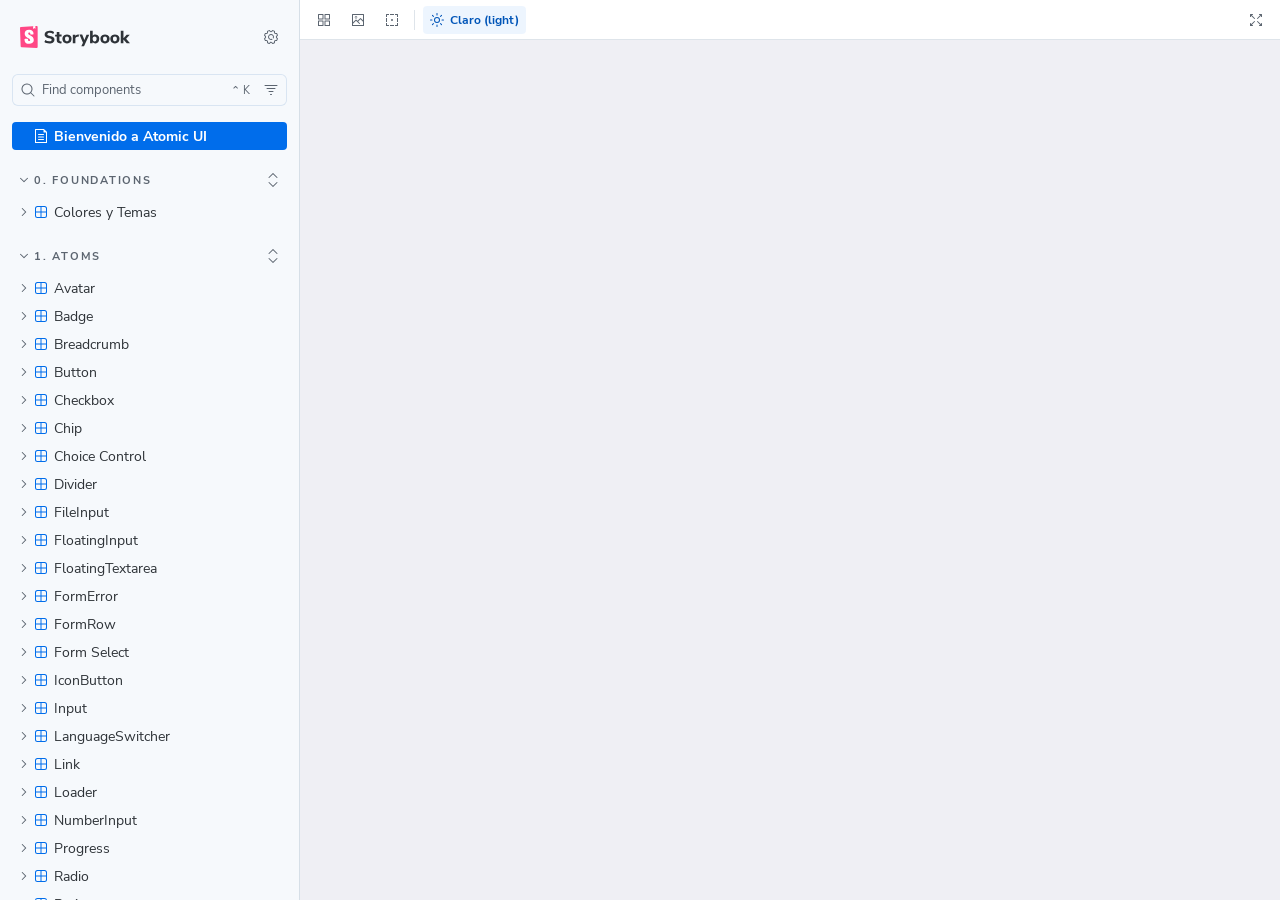
<file: storybook/index.html>
<!DOCTYPE html>
<html lang="en">
  <head>
    <meta charset="utf-8" />

    <title>@storybook/angular - Storybook</title>
    <meta name="viewport" content="width=device-width, initial-scale=1" />

    
    <link rel="icon" type="image/svg+xml" href="./favicon.svg" />
    
    <style>
      @font-face {
        font-family: 'Nunito Sans';
        font-style: normal;
        font-weight: 400;
        font-display: swap;
        src: url('./sb-common-assets/nunito-sans-regular.woff2') format('woff2');
      }

      @font-face {
        font-family: 'Nunito Sans';
        font-style: italic;
        font-weight: 400;
        font-display: swap;
        src: url('./sb-common-assets/nunito-sans-italic.woff2') format('woff2');
      }

      @font-face {
        font-family: 'Nunito Sans';
        font-style: normal;
        font-weight: 700;
        font-display: swap;
        src: url('./sb-common-assets/nunito-sans-bold.woff2') format('woff2');
      }

      @font-face {
        font-family: 'Nunito Sans';
        font-style: italic;
        font-weight: 700;
        font-display: swap;
        src: url('./sb-common-assets/nunito-sans-bold-italic.woff2') format('woff2');
      }
    </style>

    <link href="./sb-manager/runtime.js" rel="modulepreload" />

    
    <link href="./sb-addons/storybook-core-server-presets-0/common-manager-bundle.js" rel="modulepreload" />
    
    <link href="./sb-addons/a11y-1/manager-bundle.js" rel="modulepreload" />
    
    <link href="./sb-addons/docs-2/manager-bundle.js" rel="modulepreload" />
    
    <link href="./sb-addons/onboarding-3/manager-bundle.js" rel="modulepreload" />
       

    <style>
      #storybook-root[hidden] {
        display: none !important;
      }
    </style>

    
  </head>
  <body>
    <div id="root"></div>

    
    <script>
      
        
          window['FEATURES'] = {
  "actions": true,
  "argTypeTargetsV7": true,
  "babelRemoveBugfixes": true,
  "backgrounds": true,
  "changeDetection": true,
  "componentsManifest": false,
  "controls": true,
  "disallowImplicitActionsInRenderV8": true,
  "highlight": true,
  "interactions": true,
  "legacyDecoratorFileOrder": false,
  "measure": true,
  "outline": true,
  "menuOnboardingChecklist": true,
  "sidebarOnboardingChecklist": true,
  "viewport": true
};
        
      
        
          window['REFS'] = {};
        
      
        
          window['LOGLEVEL'] = "info";
        
      
        
          window['DOCS_OPTIONS'] = {
  "defaultName": "Docs"
};
        
      
        
          window['CONFIG_TYPE'] = "PRODUCTION";
        
      
        
          window['DOCGEN_STORY_PREPARED'] = false;
        
      
        
      
        
      
        
          window['TAGS_OPTIONS'] = {};
        
      
        
          window['STORYBOOK_BUILDER'] = "webpack5";
        
      
        
          window['STORYBOOK_FRAMEWORK'] = "angular";
        
      
        
          window['STORYBOOK_RENDERER'] = "angular";
        
      
        
      
    </script>
    

    <script type="module">
      import './sb-manager/globals-runtime.js';

      
        import './sb-addons/storybook-core-server-presets-0/common-manager-bundle.js';
      
        import './sb-addons/a11y-1/manager-bundle.js';
      
        import './sb-addons/docs-2/manager-bundle.js';
      
        import './sb-addons/onboarding-3/manager-bundle.js';
      

      import './sb-manager/runtime.js';
    </script>
  </body>
</html>
</file>
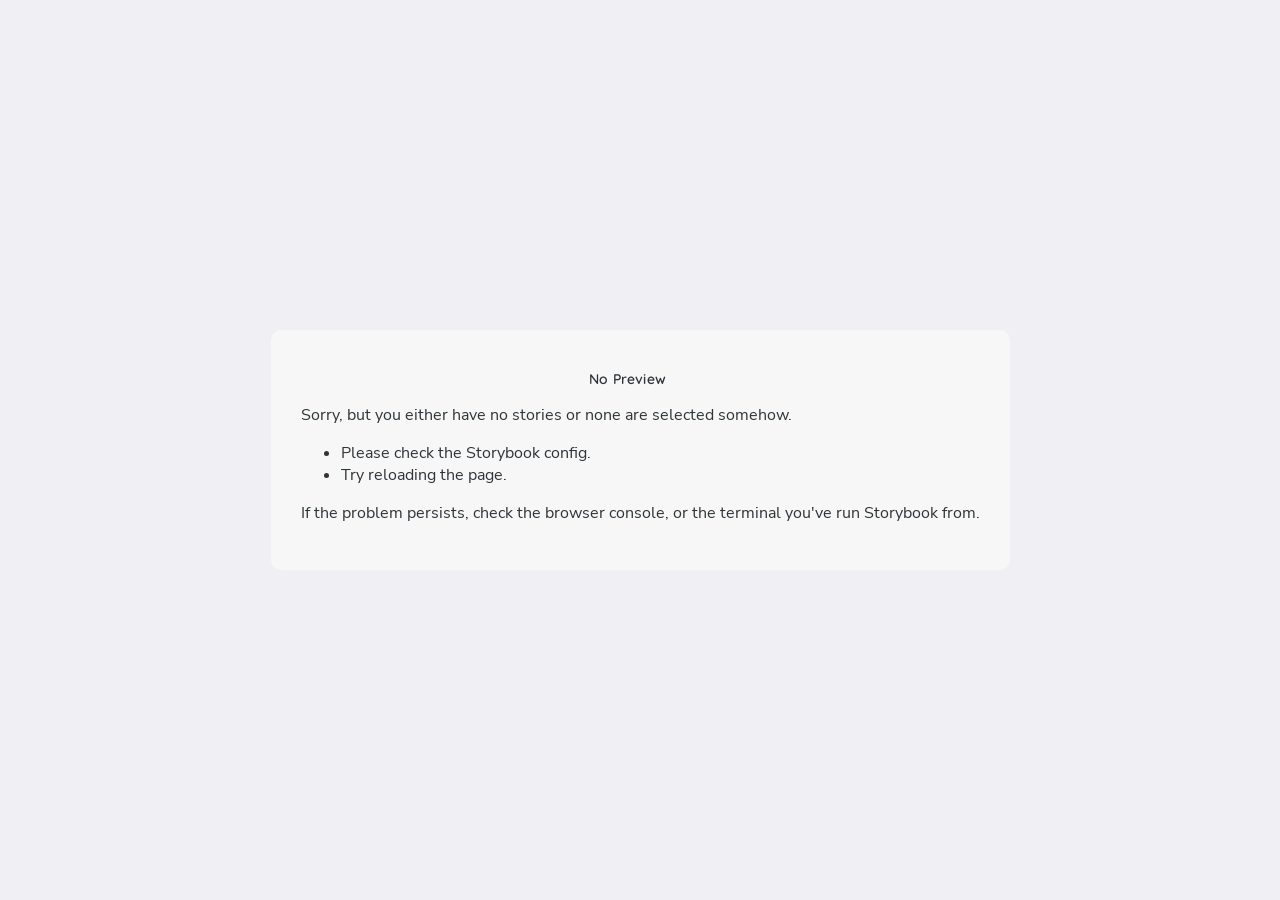
<file: storybook/iframe.html>
<!doctype html><html lang="en"><head><meta charset="utf-8"><title>Webpack App</title><meta name="viewport" content="width=device-width,initial-scale=1"><style>@font-face {
        font-family: 'Nunito Sans';
        font-style: normal;
        font-weight: 400;
        font-display: swap;
        src: url('./sb-common-assets/nunito-sans-regular.woff2') format('woff2');
      }

      @font-face {
        font-family: 'Nunito Sans';
        font-style: italic;
        font-weight: 400;
        font-display: swap;
        src: url('./sb-common-assets/nunito-sans-italic.woff2') format('woff2');
      }

      @font-face {
        font-family: 'Nunito Sans';
        font-style: normal;
        font-weight: 700;
        font-display: swap;
        src: url('./sb-common-assets/nunito-sans-bold.woff2') format('woff2');
      }

      @font-face {
        font-family: 'Nunito Sans';
        font-style: italic;
        font-weight: 700;
        font-display: swap;
        src: url('./sb-common-assets/nunito-sans-bold-italic.woff2') format('woff2');
      }</style><base target="_parent"><style>/* While we aren't showing the main block yet, but still preparing, we want everything the user has rendered, which may or may not be in #storybook-root, to be display none */
  .sb-show-preparing-story:not(.sb-show-main) > :not(.sb-preparing-story) {
    display: none;
  }

  .sb-show-preparing-docs:not(.sb-show-main) > :not(.sb-preparing-docs) {
    display: none;
  }

  /* Hide our own blocks when we aren't supposed to be showing them */
  :not(.sb-show-preparing-story) > .sb-preparing-story,
  :not(.sb-show-preparing-docs) > .sb-preparing-docs,
  :not(.sb-show-nopreview) > .sb-nopreview,
  :not(.sb-show-errordisplay) > .sb-errordisplay {
    display: none;
  }

  .sb-show-main.sb-main-centered {
    margin: 0;
    display: flex;
    align-items: center;
    min-height: 100vh;
  }

  .sb-show-main.sb-main-centered #storybook-root {
    box-sizing: border-box;
    margin: auto;
    padding: 1rem;
    max-height: 100%;
    /* Hack for centering correctly in IE11 */
  }

  /* Vertical centering fix for IE11 */
  @media screen and (-ms-high-contrast: none), (-ms-high-contrast: active) {
    .sb-show-main.sb-main-centered:after {
      content: '';
      min-height: inherit;
      font-size: 0;
    }
  }

  .sb-show-main.sb-main-fullscreen {
    margin: 0;
    padding: 0;
    display: block;
  }

  .sb-show-main.sb-main-padded {
    margin: 0;
    padding: 1rem;
    display: block;
    box-sizing: border-box;
  }

  .sb-wrapper {
    position: fixed;
    top: 0;
    bottom: 0;
    left: 0;
    right: 0;
    box-sizing: border-box;

    padding: 40px;
    font-family:
      'Nunito Sans',
      -apple-system,
      '.SFNSText-Regular',
      'San Francisco',
      BlinkMacSystemFont,
      'Segoe UI',
      'Helvetica Neue',
      Helvetica,
      Arial,
      sans-serif;
    -webkit-font-smoothing: antialiased;
    overflow: auto;
  }

  @media (max-width: 700px) {
    .sb-wrapper {
      padding: 20px;
    }
  }

  @media (max-width: 500px) {
    .sb-wrapper {
      padding: 10px;
    }
  }

  .sb-heading {
    font-size: 14px;
    font-weight: 600;
    letter-spacing: 0.2px;
    margin: 10px 0;
    padding-right: 25px;
  }

  .sb-nopreview {
    display: flex;
    align-content: center;
    justify-content: center;
    box-sizing: border-box;
  }

  .sb-nopreview_main {
    margin: auto;
    padding: 30px;
    border-radius: 10px;
    background: rgb(247, 247, 247);
    color: rgb(46, 52, 56);
  }

  .sb-nopreview_main * {
    background: rgb(247, 247, 247);
    color: rgb(46, 52, 56);
  }

  .sb-nopreview_heading {
    text-align: center;
  }

  .sb-errordisplay {
    background: #f6f9fc;
    color: black;
    z-index: 999999;
    width: 100vw;
    min-height: 100vh;
    box-sizing: border-box;
  }

  .sb-errordisplay_main {
    margin: auto;
    padding: 24px;
    display: flex;
    box-sizing: border-box;

    flex-direction: column;
    min-height: 100%;
    width: 100%;
    border-radius: 6px;
    background: white;
    color: black;
    border: 1px solid #ff0000;
    box-shadow: 0 0 64px rgba(0, 0, 0, 0.1);
    gap: 24px;
  }

  .sb-errordisplay_main ol {
    padding-left: 18px;
    margin: 0;
  }

  /* Redefine colors to ensure readability regardless of user-provided * selectors. */
  .sb-errordisplay_main * {
    background: white;
    color: black;
  }

  /* Exclude error code block from the universal reset to preserve ANSI colors and dark theme */
  .sb-errordisplay_main .sb-errordisplay_code,
  .sb-errordisplay_main .sb-errordisplay_code * {
    background: #242424;
    color: #c6c6c6;
  }

  .sb-errordisplay_main h1 {
    font-family: inherit;
    font-size: 22px;
    font-weight: 400;
    line-height: 30px;
    margin: 0;
  }

  .sb-errordisplay_main h1::before {
    content: '';
    display: inline-block;
    width: 12px;
    height: 12px;
    background: #ff4400;
    border-radius: 50%;
    margin-right: 8px;
  }

  .sb-errordisplay_main p,
  .sb-errordisplay_main ol {
    font-family: inherit;
    font-size: 14px;
    font-weight: 400;
    line-height: 19px;
    margin: 0;
  }

  .sb-errordisplay_main li + li {
    margin: 0;
    padding: 0;
    padding-top: 12px;
  }

  .sb-errordisplay_main a {
    color: currentColor;
  }

  .sb-errordisplay_main .sb-errordisplay_code {
    padding: 10px;
    flex: 1;
    background: #242424;
    color: #c6c6c6;
    box-sizing: border-box;

    font-size: 14px;
    font-weight: 400;
    line-height: 19px;
    border-radius: 4px;

    font-family:
      'Operator Mono', 'Fira Code Retina', 'Fira Code', 'FiraCode-Retina', 'Andale Mono',
      'Lucida Console', Consolas, Monaco, monospace;
    margin: 0;
    overflow: auto;
  }

  .sb-errordisplay_main .sb-errordisplay_code code {
    background-color: inherit;
    color: inherit;
  }

  .sb-errordisplay_main .sb-errordisplay_code {
    white-space: pre-wrap;
  }

  @-webkit-keyframes sb-rotate360 {
    from {
      transform: rotate(0deg);
    }

    to {
      transform: rotate(360deg);
    }
  }

  @keyframes sb-rotate360 {
    from {
      transform: rotate(0deg);
    }

    to {
      transform: rotate(360deg);
    }
  }

  @-webkit-keyframes sb-glow {
    0%,
    100% {
      opacity: 1;
    }

    50% {
      opacity: 0.4;
    }
  }

  @keyframes sb-glow {
    0%,
    100% {
      opacity: 1;
    }

    50% {
      opacity: 0.4;
    }
  }

  /* We display the preparing loaders *over* the rendering story */
  .sb-preparing-story,
  .sb-preparing-docs {
    background-color: white;
    /* Maximum possible z-index. It would be better to use stacking contexts to ensure it's always
    on top, but this isn't possible as it would require making CSS changes that could affect user code */
    z-index: 2147483647;
  }

  .sb-loader {
    -webkit-animation: sb-rotate360 0.7s linear infinite;
    animation: sb-rotate360 0.7s linear infinite;
    border-color: rgba(97, 97, 97, 0.29);
    border-radius: 50%;
    border-style: solid;
    border-top-color: #646464;
    border-width: 2px;
    display: inline-block;
    height: 32px;
    left: 50%;
    margin-left: -16px;
    margin-top: -16px;
    mix-blend-mode: difference;
    overflow: hidden;
    position: absolute;
    top: 50%;
    transition: all 200ms ease-out;
    vertical-align: top;
    width: 32px;
    z-index: 4;
  }

  .sb-previewBlock {
    background: #fff;
    border: 1px solid rgba(0, 0, 0, 0.1);
    border-radius: 4px;
    box-shadow: rgba(0, 0, 0, 0.1) 0 1px 3px 0;
    margin: 25px auto 40px;
    max-width: 600px;
  }

  .sb-previewBlock_header {
    align-items: center;
    box-shadow: rgba(0, 0, 0, 0.1) 0 -1px 0 0 inset;
    display: flex;
    gap: 14px;
    height: 40px;
    padding: 0 12px;
  }

  .sb-previewBlock_icon {
    -webkit-animation: sb-glow 1.5s ease-in-out infinite;
    animation: sb-glow 1.5s ease-in-out infinite;
    background: #e6e6e6;
    height: 14px;
    width: 14px;
  }

  .sb-previewBlock_icon:last-child {
    margin-left: auto;
  }

  .sb-previewBlock_body {
    -webkit-animation: sb-glow 1.5s ease-in-out infinite;
    animation: sb-glow 1.5s ease-in-out infinite;
    height: 182px;
    position: relative;
  }

  .sb-argstableBlock {
    border-collapse: collapse;
    border-spacing: 0;
    font-size: 13px;
    line-height: 20px;
    margin: 25px auto 40px;
    max-width: 600px;
    text-align: left;
    width: 100%;
  }

  .sb-argstableBlock th:first-of-type,
  .sb-argstableBlock td:first-of-type {
    padding-left: 20px;
  }

  .sb-argstableBlock th:nth-of-type(2),
  .sb-argstableBlock td:nth-of-type(2) {
    width: 35%;
  }

  .sb-argstableBlock th:nth-of-type(3),
  .sb-argstableBlock td:nth-of-type(3) {
    width: 15%;
  }

  .sb-argstableBlock th:last-of-type,
  .sb-argstableBlock td:last-of-type {
    width: 25%;
    padding-right: 20px;
  }

  .sb-argstableBlock th span,
  .sb-argstableBlock td span {
    -webkit-animation: sb-glow 1.5s ease-in-out infinite;
    animation: sb-glow 1.5s ease-in-out infinite;
    background-color: rgba(0, 0, 0, 0.1);
    border-radius: 0;
    box-shadow: none;
    color: transparent;
  }

  .sb-argstableBlock th {
    padding: 10px 15px;
  }

  .sb-argstableBlock-body {
    border-radius: 4px;
    box-shadow:
      rgba(0, 0, 0, 0.1) 0 1px 3px 1px,
      rgba(0, 0, 0, 0.065) 0 0 0 1px;
  }

  .sb-argstableBlock-body tr {
    background: transparent;
    overflow: hidden;
  }

  .sb-argstableBlock-body tr:not(:first-child) {
    border-top: 1px solid #e6e6e6;
  }

  .sb-argstableBlock-body tr:first-child td:first-child {
    border-top-left-radius: 4px;
  }

  .sb-argstableBlock-body tr:first-child td:last-child {
    border-top-right-radius: 4px;
  }

  .sb-argstableBlock-body tr:last-child td:first-child {
    border-bottom-left-radius: 4px;
  }

  .sb-argstableBlock-body tr:last-child td:last-child {
    border-bottom-right-radius: 4px;
  }

  .sb-argstableBlock-body td {
    background: #fff;
    padding-bottom: 10px;
    padding-top: 10px;
    vertical-align: top;
  }

  .sb-argstableBlock-body td:not(:first-of-type) {
    padding-left: 15px;
    padding-right: 15px;
  }

  .sb-argstableBlock-body button {
    -webkit-animation: sb-glow 1.5s ease-in-out infinite;
    animation: sb-glow 1.5s ease-in-out infinite;
    background-color: rgba(0, 0, 0, 0.1);
    border: 0;
    border-radius: 0;
    box-shadow: none;
    color: transparent;
    display: inline;
    font-size: 12px;
    line-height: 1;
    padding: 10px 16px;
  }

  .sb-argstableBlock-summary {
    margin-top: 4px;
  }

  .sb-argstableBlock-code {
    margin-right: 4px;
    margin-bottom: 4px;
    padding: 2px 5px;
  }

  .sb-sr-only,
  .sb-hidden-until-focus:not(:focus) {
    position: absolute;
    width: 1px;
    height: 1px;
    padding: 0px;
    margin: -1px;
    overflow: hidden;
    clip: rect(0, 0, 0, 0);
    border: none;
  }

  .sb-hidden-until-focus {
    opacity: 0;
    transition: opacity 150ms ease-out;
  }

  .sb-hidden-until-focus:focus {
    opacity: 1;
  }</style><script>/* globals window */
  try {
    if (window.top !== window) {
      window.__REACT_DEVTOOLS_GLOBAL_HOOK__ = window.top.__REACT_DEVTOOLS_GLOBAL_HOOK__;
      window.__VUE_DEVTOOLS_GLOBAL_HOOK__ = window.top.__VUE_DEVTOOLS_GLOBAL_HOOK__;
      window.top.__VUE_DEVTOOLS_CONTEXT__ = window.document;
    }
  } catch (e) {
    // eslint-disable-next-line no-console
    console.warn('unable to connect to top frame for connecting dev tools');
  }</script><link href="1439.cc5ba6cf738c3eac6673.css" rel="stylesheet"><link href="main.49c41a0a86ce3281af6e.css" rel="stylesheet"><style>#storybook-root[hidden],
      #storybook-docs[hidden] {
        display: none !important;
      }</style></head><body><div class="sb-preparing-story sb-wrapper"><div class="sb-loader"></div></div><div class="sb-preparing-docs sb-wrapper"><div class="sb-previewBlock"><div class="sb-previewBlock_header"><div class="sb-previewBlock_icon"></div><div class="sb-previewBlock_icon"></div><div class="sb-previewBlock_icon"></div><div class="sb-previewBlock_icon"></div></div><div class="sb-previewBlock_body"><div class="sb-loader"></div></div></div><table aria-hidden="true" class="sb-argstableBlock"><thead class="sb-argstableBlock-head"><tr><th><span>Name</span></th><th><span>Description</span></th><th><span>Default</span></th><th><span>Control</span></th></tr></thead><tbody class="sb-argstableBlock-body"><tr><td><span>propertyName</span><span title="Required">*</span></td><td><div><span>This is a short description</span></div><div class="sb-argstableBlock-summary"><div><span class="sb-argstableBlock-code">summary</span></div></div></td><td><div><span class="sb-argstableBlock-code">defaultValue</span></div></td><td><button>Set string</button></td></tr><tr><td><span>propertyName</span><span>*</span></td><td><div><span>This is a short description</span></div><div class="sb-argstableBlock-summary"><div><span class="sb-argstableBlock-code">summary</span></div></div></td><td><div><span class="sb-argstableBlock-code">defaultValue</span></div></td><td><button>Set string</button></td></tr><tr><td><span>propertyName</span><span>*</span></td><td><div><span>This is a short description</span></div><div class="sb-argstableBlock-summary"><div><span class="sb-argstableBlock-code">summary</span></div></div></td><td><div><span class="sb-argstableBlock-code">defaultValue</span></div></td><td><button>Set string</button></td></tr></tbody></table></div><div class="sb-nopreview sb-wrapper"><div class="sb-nopreview_main"><h1 class="sb-nopreview_heading sb-heading">No Preview</h1><p>Sorry, but you either have no stories or none are selected somehow.</p><ul><li>Please check the Storybook config.</li><li>Try reloading the page.</li></ul><p>If the problem persists, check the browser console, or the terminal you've run Storybook from.</p></div></div><div class="sb-errordisplay sb-wrapper"><div class="sb-errordisplay_main"><h1 id="error-message"></h1><p>The component failed to render properly, likely due to a configuration issue in Storybook. Here are some common causes and how you can address them:</p><ol><li><strong>Missing Context/Providers</strong>: You can use decorators to supply specific contexts or providers, which are sometimes necessary for components to render correctly. For detailed instructions on using decorators, please visit the <a href="https://storybook.js.org/docs/writing-stories/decorators">Decorators documentation</a>.</li><li><strong>Misconfigured Webpack or Vite</strong>: Verify that Storybook picks up all necessary settings for loaders, plugins, and other relevant parameters. You can find step-by-step guides for configuring <a href="https://storybook.js.org/docs/builders/webpack">Webpack</a> or <a href="https://storybook.js.org/docs/builders/vite">Vite</a> with Storybook.</li><li><strong>Missing Environment Variables</strong>: Your Storybook may require specific environment variables to function as intended. You can set up custom environment variables as outlined in the <a href="https://storybook.js.org/docs/configure/environment-variables">Environment Variables documentation</a>.</li></ol><pre class="sb-errordisplay_code"><code id="error-stack"></code></pre></div></div><div id="storybook-root"></div><div id="storybook-docs"></div><script>window['CONFIG_TYPE'] = "PRODUCTION";
          
      
          
            window['LOGLEVEL'] = "info";
          
      
          
            window['FRAMEWORK_OPTIONS'] = {"builder":{"name":"@storybook/builder-webpack5","options":{"lazyCompilation":true,"fsCache":true}}};
          
      
          
            window['CHANNEL_OPTIONS'] = {};
          
      
          
            window['FEATURES'] = {"actions":true,"argTypeTargetsV7":true,"babelRemoveBugfixes":true,"backgrounds":true,"changeDetection":true,"componentsManifest":false,"controls":true,"disallowImplicitActionsInRenderV8":true,"highlight":true,"interactions":true,"legacyDecoratorFileOrder":false,"measure":true,"outline":true,"menuOnboardingChecklist":true,"sidebarOnboardingChecklist":true,"viewport":true};
          
      
          
      
          
            window['STORIES'] = [{"titlePrefix":"","directory":"./src","files":"**/*.mdx","importPathMatcher":"^\\.[\\\\/](?:src(?:[\\\\/](?!\\.)(?:(?:(?!(?:^|[\\\\/])\\.).)*?)[\\\\/]|[\\\\/]|$)(?!\\.)(?=.)[^\\\\/]*?\\.mdx)$"},{"titlePrefix":"","directory":"./src","files":"**/*.stories.@(js|jsx|mjs|ts|tsx)","importPathMatcher":"^\\.[\\\\/](?:src(?:[\\\\/](?!\\.)(?:(?:(?!(?:^|[\\\\/])\\.).)*?)[\\\\/]|[\\\\/]|$)(?!\\.)(?=.)[^\\\\/]*?\\.stories\\.(js|jsx|mjs|ts|tsx))$"}];
          
      
          
            window['DOCS_OPTIONS'] = {"defaultName":"Docs"};
          
      
          
            window['TAGS_OPTIONS'] = {};</script><script type="module">import './sb-preview/runtime.js';

      
      import './mocker-runtime-injected.js';
      
      import './runtime~main.321b0352.iframe.bundle.js';
      
      import './1439.e03cb122.iframe.bundle.js';
      
      import './main.4b733b5b.iframe.bundle.js';</script></body></html>
</file>
<file: storybook/main.49c41a0a86ce3281af6e.css>
/* ============================================================================
 * TIPOGRAFÍA LOCAL CANÓNICA — @atomic-ui/core
 * ============================================================================
 * Carga 100 % local (sin CDN ni llamadas externas en tiempo de ejecución) de:
 *   - Open Sans (400, 500, 600, 700 — latin y latin-ext): cuerpo, tablas y controles UI
 *   - Quicksand (400, 500, 600, 700 — latin + latin-ext): encabezados, títulos y métricas destacadas
 * ========================================================================== */

/* --- Open Sans (400 Regular) --- */
@font-face {
  font-family: 'Open Sans';
  font-style: normal;
  font-display: swap;
  font-weight: 400;
  src: url('open-sans-latin-ext-400-normal.cf153568fa4cabd8.woff2') format('woff2');
  unicode-range: U+0100-02BA, U+02BD-02C5, U+02C7-02CC, U+02CE-02D7, U+02DD-02FF, U+0304, U+0308, U+0329, U+1D00-1DBF, U+1E00-1E9F, U+1EF2-1EFF, U+2020, U+20A0-20AB, U+20AD-20C0, U+2113, U+2C60-2C7F, U+A720-A7FF;
}

@font-face {
  font-family: 'Open Sans';
  font-style: normal;
  font-display: swap;
  font-weight: 400;
  src: url('open-sans-latin-400-normal.b5db02f0d09d688d.woff2') format('woff2');
  unicode-range: U+0000-00FF, U+0131, U+0152-0153, U+02BB-02BC, U+02C6, U+02DA, U+02DC, U+0304, U+0308, U+0329, U+2000-206F, U+20AC, U+2122, U+2191, U+2193, U+2212, U+2215, U+FEFF, U+FFFD;
}

/* --- Open Sans (500 Medium) --- */
@font-face {
  font-family: 'Open Sans';
  font-style: normal;
  font-display: swap;
  font-weight: 500;
  src: url('open-sans-latin-ext-500-normal.6228da1787c7f97b.woff2') format('woff2');
  unicode-range: U+0100-02BA, U+02BD-02C5, U+02C7-02CC, U+02CE-02D7, U+02DD-02FF, U+0304, U+0308, U+0329, U+1D00-1DBF, U+1E00-1E9F, U+1EF2-1EFF, U+2020, U+20A0-20AB, U+20AD-20C0, U+2113, U+2C60-2C7F, U+A720-A7FF;
}

@font-face {
  font-family: 'Open Sans';
  font-style: normal;
  font-display: swap;
  font-weight: 500;
  src: url('open-sans-latin-500-normal.013465ab24b5e2ec.woff2') format('woff2');
  unicode-range: U+0000-00FF, U+0131, U+0152-0153, U+02BB-02BC, U+02C6, U+02DA, U+02DC, U+0304, U+0308, U+0329, U+2000-206F, U+20AC, U+2122, U+2191, U+2193, U+2212, U+2215, U+FEFF, U+FFFD;
}

/* --- Open Sans (600 SemiBold) --- */
@font-face {
  font-family: 'Open Sans';
  font-style: normal;
  font-display: swap;
  font-weight: 600;
  src: url('open-sans-latin-ext-600-normal.6b73d1b9bb7deff8.woff2') format('woff2');
  unicode-range: U+0100-02BA, U+02BD-02C5, U+02C7-02CC, U+02CE-02D7, U+02DD-02FF, U+0304, U+0308, U+0329, U+1D00-1DBF, U+1E00-1E9F, U+1EF2-1EFF, U+2020, U+20A0-20AB, U+20AD-20C0, U+2113, U+2C60-2C7F, U+A720-A7FF;
}

@font-face {
  font-family: 'Open Sans';
  font-style: normal;
  font-display: swap;
  font-weight: 600;
  src: url('open-sans-latin-600-normal.4840173a88d500b9.woff2') format('woff2');
  unicode-range: U+0000-00FF, U+0131, U+0152-0153, U+02BB-02BC, U+02C6, U+02DA, U+02DC, U+0304, U+0308, U+0329, U+2000-206F, U+20AC, U+2122, U+2191, U+2193, U+2212, U+2215, U+FEFF, U+FFFD;
}

/* --- Open Sans (700 Bold) --- */
@font-face {
  font-family: 'Open Sans';
  font-style: normal;
  font-display: swap;
  font-weight: 700;
  src: url('open-sans-latin-ext-700-normal.1e04bca6d2b97e6f.woff2') format('woff2');
  unicode-range: U+0100-02BA, U+02BD-02C5, U+02C7-02CC, U+02CE-02D7, U+02DD-02FF, U+0304, U+0308, U+0329, U+1D00-1DBF, U+1E00-1E9F, U+1EF2-1EFF, U+2020, U+20A0-20AB, U+20AD-20C0, U+2113, U+2C60-2C7F, U+A720-A7FF;
}

@font-face {
  font-family: 'Open Sans';
  font-style: normal;
  font-display: swap;
  font-weight: 700;
  src: url('open-sans-latin-700-normal.03f17d7c3aa26da2.woff2') format('woff2');
  unicode-range: U+0000-00FF, U+0131, U+0152-0153, U+02BB-02BC, U+02C6, U+02DA, U+02DC, U+0304, U+0308, U+0329, U+2000-206F, U+20AC, U+2122, U+2191, U+2193, U+2212, U+2215, U+FEFF, U+FFFD;
}

/* --- Quicksand (400 Regular) --- */
@font-face {
  font-family: 'Quicksand';
  font-style: normal;
  font-display: swap;
  font-weight: 400;
  src: url('quicksand-all-400.23b8b6d8416c40b0.woff2') format('woff2');
}

/* --- Quicksand (500 Medium) --- */
@font-face {
  font-family: 'Quicksand';
  font-style: normal;
  font-display: swap;
  font-weight: 500;
  src: url('quicksand-all-500.b59a5a3a3847ea02.woff2') format('woff2');
}

/* --- Quicksand (600 SemiBold) --- */
@font-face {
  font-family: 'Quicksand';
  font-style: normal;
  font-display: swap;
  font-weight: 600;
  src: url('quicksand-all-600.fea504780ce1ecca.woff2') format('woff2');
}

/* --- Quicksand (700 Bold) --- */
@font-face {
  font-family: 'Quicksand';
  font-style: normal;
  font-display: swap;
  font-weight: 700;
  src: url('quicksand-all-700.cf9e668950410dc0.woff2') format('woff2');
}

/* =============================================================================
   TOKENS PRIMITIVOS - Colores Base Universales
   =============================================================================
   ⚠️ ESTOS COLORES SON CONSTANTES - NO MODIFICAR ENTRE PROYECTOS
   Representan valores de color puros sin contexto semántico

   📅 Última actualización: Diciembre 2025
   ============================================================================= */

:root {
   /* ─────────────────────────────────────────────────────────────────────────
     ESCALA DE GRISES NEUTRAL
     ───────────────────────────────────────────────────────────────────────── */
   --gray-0: #FFFFFF;
   --gray-50: #F9FAFB;
   --gray-75: #efeff4;
   /* iOS Light Gray - Surface Ground */
   --gray-100: #F3F4F6;
   --gray-200: #E5E7EB;
   --gray-300: #D1D5DB;
   --gray-400: #9CA3AF;
   --gray-500: #6B7280;
   --gray-600: #4B5563;
   --gray-700: #374151;
   --gray-800: #1F2937;
   --gray-900: #111827;
   --gray-950: #030712;
   --gray-1000: #000000;

   /* ─────────────────────────────────────────────────────────────────────────
     COLORES iOS SYSTEM (Para estados semánticos)
     ───────────────────────────────────────────────────────────────────────── */
   --ios-green: #34C759;
   --ios-green-dark: #30D158;
   --ios-orange: #FF9500;
   --ios-orange-dark: #FF9F0A;
   --ios-red: #FF3B30;
   --ios-red-dark: #FF453A;
   --ios-blue: #007AFF;
   --ios-blue-dark: #0A84FF;

   /* ─────────────────────────────────────────────────────────────────────────
     TIPOGRAFÍA (Carga 100 % local vía _fonts.css)
     ───────────────────────────────────────────────────────────────────────── */
   --font-family-base: 'Open Sans', system-ui, -apple-system, 'Segoe UI', Roboto, sans-serif;
   --font-family-heading: 'Quicksand', 'Open Sans', system-ui, -apple-system, 'Segoe UI', sans-serif;
   --font-family-mono: 'JetBrains Mono', 'Fira Code', Consolas, monospace;


   /* ─────────────────────────────────────────────────────────────────────────
     COLORES SEMÁNTICOS FIJOS (Estados del sistema)
     ───────────────────────────────────────────────────────────────────────── */

   /* 🔴 Rojo - Errores, Peligro, Eliminación */
   --red-50: #FEF2F2;
   --red-100: #FEE2E2;
   --red-200: #FECACA;
   --red-300: #FCA5A5;
   --red-400: #F87171;
   --red-500: #EF4444;
   --red-600: #DC2626;
   --red-700: #B91C1C;
   --red-800: #991B1B;
   --red-900: #7F1D1D;

   /* 🟢 Verde - Éxito, Confirmación, Activo */
   --green-50: #F0FDF4;
   --green-100: #DCFCE7;
   --green-200: #BBF7D0;
   --green-300: #86EFAC;
   --green-400: #4ADE80;
   --green-500: #22C55E;
   --green-600: #16A34A;
   --green-700: #15803D;
   --green-800: #166534;
   --green-900: #14532D;

   /* 🟡 Amarillo - Advertencia, Precaución */
   --yellow-50: #FEFCE8;
   --yellow-100: #FEF9C3;
   --yellow-200: #FEF08A;
   --yellow-300: #FDE047;
   --yellow-400: #FACC15;
   --yellow-500: #EAB308;
   --yellow-600: #CA8A04;
   --yellow-700: #A16207;
   --yellow-800: #854D0E;
   --yellow-900: #713F12;

   /* 🟠 Naranja - Alerta, Atención */
   --orange-50: #FFF7ED;
   --orange-100: #FFEDD5;
   --orange-200: #FED7AA;
   --orange-300: #FDBA74;
   --orange-400: #FB923C;
   --orange-500: #F97316;
   --orange-600: #EA580C;
   --orange-700: #C2410C;
   --orange-800: #9A3412;
   --orange-900: #7C2D12;

   /* 🔵 Azul - Información, Enlaces */
   --blue-50: #EFF6FF;
   --blue-100: #DBEAFE;
   --blue-200: #BFDBFE;
   --blue-300: #93C5FD;
   --blue-400: #60A5FA;
   --blue-500: #3B82F6;
   --blue-600: #2563EB;
   --blue-700: #1D4ED8;
   --blue-800: #1E40AF;
   --blue-900: #1E3A8A;

   /* 🩵 Cyan/Sky - Info secundaria */
   --sky-50: #F0F9FF;
   --sky-100: #E0F2FE;
   --sky-200: #BAE6FD;
   --sky-300: #7DD3FC;
   --sky-400: #38BDF8;
   --sky-500: #0EA5E9;
   --sky-600: #0284C7;
   --sky-700: #0369A1;
   --sky-800: #075985;
   --sky-900: #0C4A6E;

   /* 💜 Púrpura - Especial, Premium */
   --purple-50: #FAF5FF;
   --purple-100: #F3E8FF;
   --purple-200: #E9D5FF;
   --purple-300: #D8B4FE;
   --purple-400: #C084FC;
   --purple-500: #A855F7;
   --purple-600: #9333EA;
   --purple-700: #7C3AED;
   --purple-800: #6B21A8;
   --purple-900: #581C87;

   /* 🩷 Rosa - Destacado, Marketing */
   --pink-50: #FDF2F8;
   --pink-100: #FCE7F3;
   --pink-200: #FBCFE8;
   --pink-300: #F9A8D4;
   --pink-400: #F472B6;
   --pink-500: #EC4899;
   --pink-600: #DB2777;
   --pink-700: #BE185D;
   --pink-800: #9D174D;
   --pink-900: #831843;

   /* 🩵 Teal - Complementario */
   --teal-50: #F0FDFA;
   --teal-100: #CCFBF1;
   --teal-200: #99F6E4;
   --teal-300: #5EEAD4;
   --teal-400: #2DD4BF;
   --teal-500: #14B8A6;
   --teal-600: #0D9488;
   --teal-700: #0F766E;
   --teal-800: #115E59;
   --teal-900: #134E4A;

   /* ─────────────────────────────────────────────────────────────────────────
     ESCALA DE TAMAÑOS DE ICONOS
     ───────────────────────────────────────────────────────────────────────── */
   --icon-xs: 0.75rem;
   /* 12px */
   --icon-sm: 1rem;
   /* 16px */
   --icon-md: 1.5rem;
   /* 24px */
   --icon-lg: 2rem;
   /* 32px */

   /* ─────────────────────────────────────────────────────────────────────────
     ESCALA DE ESPACIADO (Margin, Padding, Gap)
     Diseño por eliminación - solo estas opciones
     ───────────────────────────────────────────────────────────────────────── */
   --space-1: 0.25rem;
   /* 4px  - Micro spacing */
   --space-2: 0.5rem;
   /* 8px  - Tight spacing */
   --space-3: 0.75rem;
   /* 12px - Compact spacing */
   --space-4: 1rem;
   /* 16px - Default spacing */
   --space-5: 1.5rem;
   /* 24px - Comfortable spacing */
   --space-6: 2rem;
   /* 32px - Loose spacing */
   --space-7: 2.5rem;
   /* 40px - Comfortable section spacing */
   --space-8: 3rem;
   /* 48px - Section spacing */
   --space-9: 3.5rem;
   /* 56px - Large spacing */
   --space-10: 4rem;
   /* 64px - Large section spacing */
   --space-11: 2.75rem;
   /* 44px - Component sizes (buttons, menu items) */
   /* AVISO: este valor NO respeta el orden de la escala —es menor que el 8, el 9
      y el 10— porque no es un espacio: es el objetivo tactil minimo de WCAG
      2.5.5, que entro aqui por no haber donde ponerlo. Se conserva por
      compatibilidad; lo nuevo usa --touch-target-min. Capitulo 10. */
   --touch-target-min: 3rem;
   /* 48px - Objetivo tactil minimo. Es un TAMAÑO, no un espacio.
      Elevado de 2.75rem (44px) a 3rem (48px) por F3-ATOMIC-ADR-20260825. WCAG
      2.5.5 pide 44 y la guia de Apple 44pt, pero Material Design exige 48dp y
      la Ley E (apartado 8.6) prohibe que un objetivo tactil quede por debajo de
      kMinInteractiveDimension, que vale 48.0. Subir cumple los tres listones;
      44 solo cumplia dos. El capitulo 10 dejo escrito este procedimiento: sube
      el objetivo tactil y no se mueve ni un margen. --space-11 conserva 2.75rem
      para quien dependa del valor anterior. */

   /* ─────────────────────────────────────────────────────────────────────────
     ESCALA DE PESO TIPOGRÁFICO

     Cuatro pasos gobernados sobre las familias locales cargadas en `_fonts.css`
     (`'Open Sans'` para cuerpo/controles y `'Quicksand'` para encabezados/títulos,
     servidas desde `./fonts/*.woff2` bajo `font-src 'self'`, con respaldo en
     `system-ui` / `Segoe UI`).

     La escala de uso en componentes mantiene cuatro pasos semánticos (400, 600,
     700 y 800) para evitar pesos intermedios arbitrarios en hojas de estilo.
     Capítulo 13.
     ───────────────────────────────────────────────────────────────────────── */
   --font-weight-body: 400;
   /* Texto corrido. */
   --font-weight-emphasis: 600;
   /* Etiquetas, cabeceras de tabla, cifras que hay que leer primero. */
   --font-weight-title: 700;
   /* Titulos. */
   --font-weight-display: 800;
   /* Lo que grita: cifras de cabecera, etiquetas en mayusculas. Se declara 800 y
      no 900 porque la cara que dibuja es la misma —Black— y 800 deja sitio por
      arriba si algun dia se carga una familia con mas grados. */

   /* ─────────────────────────────────────────────────────────────────────────
     ESCALA DE TAMAÑOS DE FUENTE
     ───────────────────────────────────────────────────────────────────────── */
   --text-xs: 0.75rem;
   /* 12px */
   --text-2xs: 0.6875rem;
   /* 11px */
   --text-sm: 0.875rem;
   /* 14px */
   --text-md: 1rem;
   /* 16px */
   --text-lg: 1.125rem;
   /* 18px */
   --text-xl: 1.25rem;
   /* 20px */
   --text-2xl: 1.5rem;
   /* 24px */
   --text-3xl: 2rem;
   /* 32px */
   --text-4xl: 2.5rem;
   /* 40px */

   --letter-spacing-wide: 0.05em;

   /* ─────────────────────────────────────────────────────────────────────────
     ESCALA DE BORDER RADIUS
     ───────────────────────────────────────────────────────────────────────── */
   --radius-sm: 0.25rem;
   /* 4px */
   --radius-md: 0.5rem;
   /* 8px */
   --radius-lg: 0.75rem;
   /* 12px */
   --radius-xl: 1rem;
   /* 16px */

   /* Elevaciones (profundidad de sombra), en px logicos. No son una medida de
      texto: no escalan con la preferencia tipografica. Un elemento interactivo
      primario descansa un peldano por encima de la superficie; una tarjeta,
      medio. Consumidas en Flutter como AtomicElevaciones (F3-DART-BRIDGE). */
   --elevation-tarjeta: 1px;
   /* 1px - reposo de una tarjeta sobre la superficie */
   --elevation-boton: 2px;
   /* 2px - accion primaria, un peldano por encima */
   --elevation-boton-activo: 4px;
   /* 4px - accion primaria mientras se pulsa */
    --radius-full: 9999px;
    --border-width-thin: 0.0625rem;
    --border-width-medium: 0.125rem;
    --border-width-thick: 0.1875rem;
   /* Full rounded */

   /* ─────────────────────────────────────────────────────────────────────────
     ESCALA DE TAMAÑOS DE AVATAR
     ───────────────────────────────────────────────────────────────────────── */
   --avatar-xs: 1.5rem;
   /* 24px */
   --avatar-sm: 2rem;
   /* 32px */
   --avatar-md: 2.5rem;
   /* 40px */
   --avatar-lg: 3rem;
   /* 48px */
   --avatar-xl: 4rem;
   /* 64px */

   /* ─────────────────────────────────────────────────────────────────────────
     ESCALA DE ALTURAS DE CONTROL (Buttons, Inputs)
     ───────────────────────────────────────────────────────────────────────── */
   --control-height-xs: 1.5rem;
   /* 24px - Chips, mini buttons */
   --control-height-sm: 2rem;
   /* 32px - Compact inputs */
   --control-height-md: 2.875rem;
   /* 46px - Default (actual --control-height) */
   --control-height-lg: 3.5rem;
   /* 56px - Prominent CTAs */
   --checkbox-size: var(--space-5);
   --checkbox-icon-size: var(--text-sm);

   /* ─────────────────────────────────────────────────────────────────────────
      ETIQUETA DE CAMPO (Input, Select, Select2, Textarea, Datepicker, ...)
      Un solo contrato tipografico para la etiqueta superior y la flotante.
      Peso 700 (--font-weight-title) en etiqueta superior, flotante en reposo y flotante elevada;
      la flotante elevada usa 0.8125rem (13px) para mantener trazo firme y nitido.
      ───────────────────────────────────────────────────────────────────────── */
   --field-label-font-size: var(--text-sm);
   --field-label-font-weight: var(--font-weight-title);
   --field-label-line-height: 1.25;
   --field-label-gap: var(--space-1);
   /* Separacion entre etiqueta superior y control. */
   --field-label-inset: var(--space-3);
   /* Sangria horizontal de la etiqueta flotante dentro del control. */
   --field-label-padding: 0 var(--space-1);
   /* Recorte del borde bajo la etiqueta flotante. */
   --field-label-floated-font-size: 0.8125rem;
   --field-label-floated-font-weight: var(--font-weight-title);
   --field-label-duration: 200ms;
}

/* =============================================================================
   TOKENS DE MARCA - PERSONALIZACIÓN POR EMPRESA
   =============================================================================

   🎨 INSTRUCCIONES PARA PERSONALIZAR:
   ──────────────────────────────────────────────────────────────────────────────
   1. Cambia los valores de --brand-primary-* con los colores de tu empresa
   2. Cambia los valores de --brand-secondary-* con el color secundario
   3. Opcionalmente ajusta --brand-accent-* para un tercer color
   4. Los colores deben seguir una escala de 50 (más claro) a 900 (más oscuro)

   💡 TIP: Usa https://uicolors.app para generar escalas de color automáticamente

   📅 Última actualización: Noviembre 2026
   🏢 Marca actual: SSIT CONSULTING E.I.R.L. · Barracuda & Mangosta (Opción B: Zafiro Cobalto + Oro Imperial)
   ============================================================================= */

:root {
   /* ─────────────────────────────────────────────────────────────────────────
     🔵 COLOR PRIMARIO DE MARCA (Azul Zafiro Cobalto — Doctrina Barracuda)
     Base: #0369A1
     Estilo: Ejecutivo, Tecnológico, Consultoría Corporativa
     ───────────────────────────────────────────────────────────────────────── */
   --brand-primary-50: #f0f9ff;
   --brand-primary-100: #e0f2fe;
   --brand-primary-200: #bae6fd;
   --brand-primary-300: #7dd3fc;
   --brand-primary-400: #38bdf8;
   --brand-primary-500: #0369A1;
   /* ← COLOR PRINCIPAL */
   --brand-primary-500-rgb: 3, 105, 161;
   /* RGB para uso en rgba() */
   --brand-primary-600: #075985;
   --brand-primary-700: #0c4a6e;
   --brand-primary-800: #083344;
   --brand-primary-900: #0b121e;

   /* Colores especiales de acento (derivados del primario) */
   --brand-primary-A100: #a5f3fc;
   --brand-primary-A200: #67e8f9;
   --brand-primary-A400: #0284c7;
   --brand-primary-A700: #0277bd;

   /* ─────────────────────────────────────────────────────────────────────────
     🟡 COLOR SECUNDARIO DE MARCA (Oro Bronce Imperial — Doctrina Mangosta)
     Base: #F59E0B / #D97706
     Estilo: Contraste Ejecutivo, Energía, Precisión
     ───────────────────────────────────────────────────────────────────────── */
   --brand-secondary-50: #fffbeb;
   --brand-secondary-100: #fef3c7;
   --brand-secondary-200: #fde68a;
   --brand-secondary-300: #fcd34d;
   --brand-secondary-400: #fbbf24;
   /* Ajustado para mejor visibilidad */
   --brand-secondary-500: #F59E0B;
   /* ← COLOR SECUNDARIO PRINCIPAL */
   --brand-secondary-500-rgb: 245, 158, 11;
   /* RGB para uso en rgba() */
   --brand-secondary-600: #d97706;
   --brand-secondary-700: #b45309;
   --brand-secondary-800: #92400e;
   --brand-secondary-900: #78350f;
   --brand-secondary-950: #291002;

   /* ─────────────────────────────────────────────────────────────────────────
     🩵 COLOR DE ACENTO (Teal Ártico Complementario)
     Para elementos especiales, telemetría e indicadores analíticos
     ───────────────────────────────────────────────────────────────────────── */
   --brand-accent-50: #f0fdfa;
   --brand-accent-100: #ccfbf1;
   --brand-accent-200: #99f6e4;
   --brand-accent-300: #5eead4;
   --brand-accent-400: #2dd4bf;
   --brand-accent-500: #0d9488;
   --brand-accent-600: #0f766e;
   --brand-accent-700: #115e59;
   --brand-accent-800: #134e4a;
   --brand-accent-900: #042f2e;

   /* ─────────────────────────────────────────────────────────────────────────
     🏢 METADATOS DE MARCA (para documentación)
     Estos son comentarios de referencia, no afectan el CSS
     ───────────────────────────────────────────────────────────────────────── */
}

/* =============================================================================
   TOKENS SEMÁNTICOS - MAPEO POR CONTEXTO DE USO
   =============================================================================
   Este archivo NO se modifica entre proyectos.
   Los colores se derivan automáticamente de los tokens de marca.

   📅 Última actualización: Noviembre 2026
   ============================================================================= */

/* ─────────────────────────────────────────────────────────────────────────────
   🌞 TEMA CLARO (Light Theme) - DEFAULT
   ───────────────────────────────────────────────────────────────────────────── */
:root,
[data-theme="light"],
.theme-light {
   color-scheme: light;

   /* === SUPERFICIES === */
   --surface-ground: var(--gray-75);
   /* Fondo de página - derivado de gray-75 */
   --surface-background: #ffffff;
   /* Fondo de cards/contenedores */
   --surface-section: #efeff4;
   /* Secciones alternadas */
   --surface-overlay: rgba(0, 0, 0, 0.4);
   /* Modales overlay */
   --surface-elevated: #ffffff;
   /* Elementos elevados */
   --surface-sunken: #F0F0F0;
   /* Elementos hundidos / Deshabilitados */

   /* === TEXTO === */
   --text-color: var(--gray-800);
   /* Texto principal - Slate soft */
   --text-color-secondary: var(--gray-600);
   /* Texto secundario */
   --text-color-muted: var(--gray-500);
   /* Texto deshabilitado/sutil */
   --text-color-placeholder: var(--gray-400);
   /* Placeholders */
   --text-color-inverse: var(--gray-0);
   /* Texto sobre fondos oscuros */
   --text-color-on-primary: var(--gray-0);
   /* Texto sobre color primario */
   --text-color-on-secondary: var(--brand-secondary-950);
   /* Texto sobre color secundario */

   /* === BORDES === */
   --border-color: var(--gray-300);
   /* Borde por defecto */
   --border-color-light: var(--gray-200);
   /* Borde sutil */
   --border-color-strong: var(--gray-400);
   /* Borde enfatizado */
   --border-color-focus: var(--brand-primary-500);
   /* Borde en focus */

   /* === COLORES DE MARCA (Contextuales) === */
   --primary-color: var(--brand-primary-500);
   --primary-color-light: var(--brand-primary-100);
   --primary-color-lighter: #e8f0fe;
   /* Adjusted for Selected BG match */
   --primary-color-dark: var(--brand-primary-700);
   --primary-color-darker: var(--brand-primary-900);
   --primary-color-text: var(--brand-primary-700);
   --primary-color-hover: var(--brand-primary-600);
   --primary-color-active: var(--brand-primary-700);

   --secondary-color: var(--brand-secondary-500);
   --secondary-color-light: var(--brand-secondary-100);
   --secondary-color-lighter: var(--brand-secondary-50);
   --secondary-color-dark: var(--brand-secondary-700);
   --secondary-color-darker: var(--brand-secondary-900);
   --secondary-color-text: var(--brand-secondary-800);
   --secondary-color-hover: var(--brand-secondary-600);
   --secondary-color-active: var(--brand-secondary-700);

   --accent-color: var(--brand-accent-500);
   --accent-color-light: var(--brand-accent-100);
   --accent-color-lighter: var(--brand-accent-50);
   --accent-color-dark: var(--brand-accent-700);
   --accent-color-text: var(--brand-accent-700);

   /* === ESTADOS SEMÁNTICOS === */
   --success-color: var(--ios-green);
   --success-color-light: var(--green-100);
   --success-color-lighter: var(--green-50);
   --success-color-dark: var(--green-700);
   --success-color-text: var(--green-700);
   --success-color-hover: var(--green-600);

   --warning-color: var(--ios-orange);
   --warning-color-light: var(--yellow-100);
   --warning-color-lighter: var(--yellow-50);
   --warning-color-dark: var(--yellow-600);
   --warning-color-text: var(--yellow-700);
   --warning-color-hover: var(--orange-600);

   --danger-color: var(--ios-red);
   --danger-color-light: var(--red-100);
   --danger-color-lighter: var(--red-50);
   --danger-color-dark: var(--red-700);
   --danger-color-text: var(--red-800);
   --danger-color-hover: var(--red-600);

   --info-color: var(--ios-blue);
   --info-color-light: var(--blue-100);
   --info-color-lighter: var(--blue-50);
   --info-color-dark: var(--blue-700);
   --info-color-text: var(--blue-900);
   --info-color-hover: var(--blue-700);

   /* === TEXTO DESHABILITADO === */
   --text-color-disabled: var(--gray-400);

   /* === INTERACCIONES === */
   --hover-background: var(--primary-color-lighter);
   --hover-background-subtle: var(--gray-100);
   --active-background: var(--primary-color-lighter);
   --selected-background: var(--primary-color-lighter);
   --surface-hover: var(--gray-100);
   --focus-ring-color: var(--brand-primary-500);
   --focus-ring: 0 0 0 3px rgba(3, 105, 161, 0.2);

   /* === SOMBRAS === */
   /* Sombras más pronunciadas para mayor profundidad en modo claro */
  --shadow-color: 220 10% 10%;
  --shadow-xs: 0 2px 4px hsl(var(--shadow-color) / 0.25);
  --shadow-sm: 0 3px 6px hsl(var(--shadow-color) / 0.3),
     0 1px 3px hsl(var(--shadow-color) / 0.25);
  --shadow-md: 0 6px 12px hsl(var(--shadow-color) / 0.35),
     0 3px 6px hsl(var(--shadow-color) / 0.25);
  --shadow-lg: 0 12px 24px hsl(var(--shadow-color) / 0.4),
     0 6px 12px hsl(var(--shadow-color) / 0.3);
  --shadow-xl: 0 24px 48px hsl(var(--shadow-color) / 0.5),
     0 12px 24px hsl(var(--shadow-color) / 0.4);

   /* Sombras de Focus */
   --shadow-focus-primary: 0 0 0 3px rgba(3, 105, 161, 0.2);
   --shadow-focus-secondary: 0 0 0 3px rgba(245, 158, 11, 0.2);

   /* Sombras de Glow (para estados activos) */
   --shadow-glow-primary: 0 4px 12px rgba(3, 105, 161, 0.35);
   --shadow-glow-success: 0 4px 12px rgba(52, 199, 89, 0.4);

   /* Sombras de Dropdown/Popover */
   --shadow-dropdown: 0 10px 25px -5px rgba(0, 0, 0, 0.1),
      0 8px 10px -6px rgba(0, 0, 0, 0.1);

   /* Overlay de Modal */
   --overlay-backdrop: rgba(0, 0, 0, 0.5);

   /* === COMPONENTES ESPECÍFICOS === */

   /* Skeleton Gradients */
   --skeleton-gradient-start: #e2e8f0;
   --skeleton-gradient-mid: #cbd5e1;
   --skeleton-card-bg: #ffffff;
   --skeleton-card-border: #e5e7eb;

   /* Rating Stars */
   --rating-star-empty: var(--border-color);
   --rating-star-filled: #fbbf24;
   --rating-star-hover: #f59e0b;

   /* Theme Switcher Icons */
   --icon-sun-color: #f59e0b;
   --icon-moon-color: #6366f1;
   --icon-star-color: var(--primary-color);

   /* === COMPATIBILIDAD LEGADO (variables antiguas) === */
   --bg-primary: var(--surface-ground);
   --bg-secondary: var(--surface-background);
   --bg-tertiary: var(--brand-secondary-50);
   --text-primary: var(--text-color);
   --text-secondary: var(--text-color-secondary);
   --text-muted: var(--text-color-muted);
   --color-primary: var(--primary-color);
   --color-primary-light: var(--primary-color-light);
   --color-primary-lighter: var(--primary-color-lighter);
   --color-primary-dark: var(--primary-color-dark);
   --color-primary-darker: var(--primary-color-darker);
   --color-secondary: var(--secondary-color);
   --color-secondary-light: var(--secondary-color-light);
   --color-secondary-lighter: var(--secondary-color-lighter);
   --color-secondary-dark: var(--secondary-color-dark);
   --color-secondary-darker: var(--secondary-color-darker);
   --shadow-primary: rgba(3, 105, 161, 0.25);
   --shadow-secondary: rgba(245, 158, 11, 0.2);
   --accent-primary: var(--brand-primary-400);
   --accent-secondary: var(--brand-secondary-400);
}

/* ─────────────────────────────────────────────────────────────────────────────
   🌙 BASE OSCURA COMPARTIDA (Dark Base)
   Tokens comunes para todos los temas oscuros
   ───────────────────────────────────────────────────────────────────────────── */
[data-theme="dark"],
[data-theme="brand-dark"],
.theme-dark,
html.dark,
.dark {
   color-scheme: dark;

   /* === TEXTO (Compartido) === */
   --text-color: #f9fafb;
   --text-color-secondary: #d1d5db;
   --text-color-muted: #9ca3af;
   --text-color-placeholder: #6b7280;
   --text-color-inverse: #111827;
   --text-color-on-primary: #ffffff;
   --text-color-on-secondary: var(--brand-secondary-950);
   --text-color-disabled: var(--gray-600);

   /* === COLORES DE MARCA (Compartido) === */
   --primary-color: var(--brand-primary-400);
   --primary-color-light: var(--brand-primary-900);
   --primary-color-dark: var(--brand-primary-300);
   --primary-color-darker: var(--brand-primary-200);
   --primary-color-text: var(--brand-primary-300);
   --primary-color-hover: var(--brand-primary-300);
   --primary-color-active: var(--brand-primary-200);

   --secondary-color: var(--brand-secondary-400);
   --secondary-color-light: var(--brand-secondary-900);
   --secondary-color-lighter: rgba(255, 184, 0, 0.15);
   --secondary-color-dark: var(--brand-secondary-300);
   --secondary-color-darker: var(--brand-secondary-200);
   --secondary-color-text: var(--brand-secondary-300);
   --secondary-color-hover: var(--brand-secondary-300);
   --secondary-color-active: var(--brand-secondary-200);

   --accent-color: var(--brand-accent-400);
   --accent-color-light: var(--brand-accent-900);
   --accent-color-lighter: color-mix(in srgb, var(--accent-color) 16%, transparent);
   --accent-color-dark: var(--brand-accent-300);
   --accent-color-text: var(--brand-accent-300);

   /* === ESTADOS SEMÁNTICOS (Compartido) === */
   --success-color: var(--ios-green-dark);
   --success-color-light: rgba(48, 209, 88, 0.15);
   --success-color-lighter: rgba(48, 209, 88, 0.1);
   --success-color-dark: #208b3a;
   --success-color-text: var(--ios-green-dark);
   --success-color-hover: var(--green-400);

   --warning-color: var(--ios-orange-dark);
   --warning-color-light: rgba(255, 159, 10, 0.15);
   --warning-color-lighter: rgba(255, 159, 10, 0.1);
   --warning-color-dark: #cc7a00;
   --warning-color-text: var(--ios-orange-dark);
   --warning-color-hover: var(--orange-400);

   --danger-color: var(--ios-red-dark);
   --danger-color-light: rgba(255, 69, 58, 0.15);
   --danger-color-lighter: rgba(255, 69, 58, 0.1);
   --danger-color-dark: #cc251c;
   --danger-color-text: var(--red-300);
   --danger-color-hover: var(--red-400);

   --info-color: var(--ios-blue-dark);
   --info-color-light: rgba(10, 132, 255, 0.15);
   --info-color-lighter: rgba(10, 132, 255, 0.1);
   --info-color-dark: #0066cc;
   --info-color-text: var(--blue-300);
   --info-color-hover: var(--blue-400);

   /* === FOCUS (Compartido) === */
   --focus-ring-color: var(--brand-primary-400);
   --focus-ring: 0 0 0 3px rgba(56, 189, 248, 0.3);

   /* === SOMBRAS DE FOCUS/GLOW (Compartido) === */
   --shadow-focus-primary: 0 0 0 3px rgba(56, 189, 248, 0.3);
   --shadow-focus-secondary: 0 0 0 3px rgba(251, 191, 36, 0.3);
   --shadow-glow-primary: 0 0 15px rgba(56, 189, 248, 0.4);
   --shadow-glow-success: 0 0 15px rgba(48, 209, 88, 0.4);
   --shadow-dropdown: 0 10px 25px -5px rgba(0, 0, 0, 0.4),
      0 8px 10px -6px rgba(0, 0, 0, 0.3);
   --overlay-backdrop: rgba(0, 0, 0, 0.7);

   /* === COMPONENTES ESPECÍFICOS (Compartido) === */
   --skeleton-gradient-start: #64748b;
   --skeleton-gradient-mid: #94a3b8;
   --skeleton-card-bg: #334155;
   --skeleton-card-border: #64748b;

   --rating-star-empty: var(--border-color);
   --rating-star-filled: #fcd34d;
   --rating-star-hover: #fbbf24;

   --icon-sun-color: #fcd34d;
   --icon-moon-color: #a5b4fc;
   --icon-star-color: var(--primary-color);

   /* === COMPATIBILIDAD LEGADO (Compartido) === */
   --text-primary: var(--gray-100);
   --text-secondary: var(--gray-300);
   --text-muted: var(--gray-400);
   --color-primary: var(--brand-primary-300);
   --color-primary-light: var(--brand-primary-200);
   --color-primary-lighter: var(--brand-primary-100);
   --color-primary-dark: var(--brand-primary-600);
   --color-primary-darker: var(--brand-primary-900);
   --color-secondary: var(--brand-secondary-400);
   --color-secondary-light: var(--brand-secondary-300);
   --color-secondary-lighter: var(--brand-secondary-200);
   --color-secondary-dark: var(--brand-secondary-600);
   --color-secondary-darker: var(--brand-secondary-950);
   --shadow-primary: rgba(56, 189, 248, 0.3);
   --shadow-secondary: rgba(251, 191, 36, 0.25);
   --accent-primary: var(--brand-primary-200);
   --accent-secondary: var(--brand-secondary-300);
}

/* ─────────────────────────────────────────────────────────────────────────────
   🌙 TEMA OSCURO CORPORATIVO (Brand Dark) - Deep Blue
   Solo overrides de superficie específicos
   ───────────────────────────────────────────────────────────────────────────── */
[data-theme="brand-dark"] {
   /* === SUPERFICIES (Deep Blue Theme) === */
   --surface-ground: #171a23;
   --surface-background: #1b2440;
   --surface-section: #2a3556;
   --surface-overlay: rgba(23, 26, 35, 0.85);
   --surface-elevated: #202f61;
   --surface-sunken: #29324d;

   /* === BORDES === */
   --border-color: #2a3556;
   --border-color-light: #202f61;
   --border-color-strong: #404040;
   --border-color-focus: var(--brand-primary-400);

   /* === INTERACCIONES === */
   --hover-background: #202f61;
   --hover-background-subtle: #29324d;
   --active-background: #202f61;
   --selected-background: #202f61;
   --surface-hover: var(--surface-elevated);
   --primary-color-lighter: #202f61;

   /* === SOMBRAS — elevation overlay (anillo blanco + sombra profunda) === */
   /* Sombras y contornos más fuertes para destacar elementos en modo oscuro */
  --shadow-color: 220 40% 2%;
  --shadow-xs: 0 0 0 1px rgba(255, 255, 255, 0.10), 0 2px 4px hsl(var(--shadow-color) / 0.95);
  --shadow-sm: 0 0 0 1px rgba(255, 255, 255, 0.12), 0 4px 8px hsl(var(--shadow-color) / 0.95);
  --shadow-md: 0 0 0 1px rgba(255, 255, 255, 0.15), 0 8px 16px hsl(var(--shadow-color) / 0.95);
  --shadow-lg: 0 0 0 1px rgba(255, 255, 255, 0.18), 0 16px 32px hsl(var(--shadow-color) / 0.95);
  --shadow-xl: 0 0 0 1px rgba(255, 255, 255, 0.20), 0 24px 48px hsl(var(--shadow-color) / 1);

   /* === LEGADO ESPECÍFICO === */
   --bg-primary: #0e0e14;
   --bg-secondary: #1a1a24;
   --bg-tertiary: #252534;
}

/* ─────────────────────────────────────────────────────────────────────────────
   🌙 TEMA OSCURO ESTÁNDAR (Neutral Dark)
   Solo overrides de superficie específicos (hereda tokens de base compartida)
   ───────────────────────────────────────────────────────────────────────────── */
[data-theme="dark"],
.theme-dark,
html.dark:not([data-theme="brand-dark"]),
.dark:not([data-theme="brand-dark"]) {
   /* === SUPERFICIES (Neutral) === */
   --surface-ground: #121212;
   --surface-background: #1e1e1e;
   --surface-section: #252525;
   --surface-overlay: rgba(0, 0, 0, 0.8);
   --surface-elevated: #2d2d2d;
   --surface-sunken: #181818;

   /* === BORDES === */
   --border-color: #374151;
   --border-color-light: #2c2c2c;
   --border-color-strong: #4b5563;
   --border-color-focus: var(--brand-primary-400);

   /* === INTERACCIONES === */
   --hover-background: #2d2d2d;
   --hover-background-subtle: #252525;
   --active-background: #2d2d2d;
   --selected-background: #2d2d2d;
   --surface-hover: var(--surface-elevated);
   --primary-color-lighter: #2d2d2d;

   /* === SOMBRAS — elevation overlay (anillo blanco + sombra profunda) === */
   /* Sombras y contornos más fuertes para modo deep dark */
  --shadow-color: 0 0% 0%;
  --shadow-xs: 0 0 0 1px rgba(255, 255, 255, 0.10), 0 2px 4px rgba(0, 0, 0, 0.95);
  --shadow-sm: 0 0 0 1px rgba(255, 255, 255, 0.12), 0 4px 8px rgba(0, 0, 0, 0.95);
  --shadow-md: 0 0 0 1px rgba(255, 255, 255, 0.15), 0 8px 16px rgba(0, 0, 0, 0.95);
  --shadow-lg: 0 0 0 1px rgba(255, 255, 255, 0.18), 0 16px 32px rgba(0, 0, 0, 0.95);
  --shadow-xl: 0 0 0 1px rgba(255, 255, 255, 0.20), 0 24px 48px rgba(0, 0, 0, 1);

   /* === LEGADO ESPECÍFICO === */
   --bg-primary: #121212;
   --bg-secondary: #1e1e1e;
   --bg-tertiary: #252525;
}

/* =============================================================================
   TOKENS DE COMPONENTES - Estilos específicos de UI
   =============================================================================
   Tokens derivados para componentes específicos de la aplicación.
   Estos tokens utilizan los valores semánticos definidos en _tokens-semantic.css

   📅 Última actualización: Noviembre 2026
   ============================================================================= */

/* ─────────────────────────────────────────────────────────────────────────────
   🌞 TEMA CLARO - Componentes
   ───────────────────────────────────────────────────────────────────────────── */
:root,
[data-theme="light"],
.theme-light {

  /* === CHAPA DE ENTORNO (atoms/version) ===
     QA y STAGING no tienen tono en la paleta semantica, y con razon: exito,
     aviso, peligro e informacion nombran VEREDICTOS, no entornos. El violeta
     vive aqui, con el resto de tokens de componente, y no en el CSS del propio
     componente: el tema se resuelve en un solo sitio. */
  --version-qa-fill: var(--purple-500);
  --version-qa-surface: var(--purple-50);
  --version-qa-border: var(--purple-200);
  --version-qa-text: var(--purple-800);
   /* === NAVEGACIÓN === */
   --nav-bg: var(--surface-background);
   --nav-text: var(--text-color);
   --nav-text-hover: var(--primary-color);
   --nav-border: var(--border-color-light);
   --nav-item-hover-bg: var(--hover-background-subtle);
   --nav-item-active-bg: var(--primary-color-lighter);
   --nav-item-active-text: var(--primary-color);
   --nav-shadow: var(--shadow-sm);
   --topbar-height: 4rem;
   --topbar-action-icon-size: var(--icon-md);
   --topbar-title-max-inline-size: 10rem;
   --topbar-title-compact-min-inline-size: 5rem;
   --topbar-title-compact-max-inline-size: 9.375rem;

   /* === CONTENEDORES DESPLAZABLES === */
   --size-panel-scroll-max: clamp(12rem, 55dvh, 25rem);
   --size-scroll-region-compact: 7.5rem;
   --size-table-viewport-compact: 13.75rem;

   /* === SIDEBAR === */
   --sidebar-bg: var(--surface-background);
   --sidebar-text: var(--text-color-secondary);
   --sidebar-heading: var(--text-color);
   --sidebar-border: var(--border-color-light);
   --sidebar-item-hover: var(--hover-background-subtle);
   --sidebar-item-active: var(--primary-color-lighter);

   /* === CARDS === */
   --card-bg: var(--surface-background);
   --card-border: var(--border-color-light);
   --card-header-bg: var(--surface-section);
   --card-footer-bg: var(--surface-section);
   --card-shadow: var(--shadow-md);

   /* === TABLAS ===
      Tokens que los componentes atómicos realmente consumen.
      Prefijo --table-color-*  → colores de superficie
      Prefijo --table-font-*   → tipografía
      Prefijo --table-card-*   → layout responsive (móvil)
      Prefijo --table-header-* → estilos de cabecera
      LEGADO: tokens --table-bg / --table-stripe-bg mantenidos para
              compatibilidad con código de gerencial/operativo existente. */

   /* --- Colores de superficie (consumidos por table.component.ts) --- */
   --table-color-background:  var(--surface-background);
   --table-color-stripe:      var(--gray-50);
   --table-color-hover:       var(--brand-primary-50);
   --table-color-border:      var(--brand-primary-200);
   --table-color-border-light: rgba(0, 0, 0, 0.05);
   --table-color-text:        var(--text-color-secondary);
   --table-color-primary:     var(--primary-color);

   /* --- Tipografía --- */
   --heading-font-family:      var(--font-family-heading);
   --table-font-family:        var(--font-family-base);
   --table-font-size:          0.875rem;
   --table-font-size-header:   0.75rem;
   --table-font-weight-header: 600;
   --table-font-weight-label:  600;

   /* --- Espaciado de celdas --- */
   --table-cell-padding: 0.75rem 1rem;

   /* --- Cabecera --- */
   --table-header-color:        var(--text-color);
   --table-header-bg:           var(--surface-section);
   --table-header-border-width: 2px;
   --table-header-border-style: solid;
   --table-header-border-color: var(--brand-primary-200);
   --table-header-radius:       0.5rem;
   --table-header-shadow:       none;

   /* --- Hover de filas --- */
   --table-row-hover-shadow:    0 4px 12px rgba(0, 0, 0, 0.08), 0 2px 4px rgba(0, 0, 0, 0.04);
   --table-row-hover-transform: translateY(-2px);

   /* --- Transición --- */
   --table-transition-duration: 0.2s;
   --table-transition-timing:   ease;

   /* --- Responsive (cards en móvil) --- */
   --table-border-radius: 0.5rem;
   --table-card-padding:  1rem;
   --table-card-gap:      0.75rem;
   --table-card-shadow:   var(--shadow-sm);

   /* --- Legado mantenido (gerencial, operativo) --- */
   --table-bg:              var(--surface-background);
   --table-header-start:    var(--brand-primary-500);
   --table-header-end:      var(--brand-secondary-500);
   --table-header-text:     var(--text-color);
   --table-cell-text:       var(--text-color-secondary);
   --table-row-alt-bg:      var(--surface-section);
   --table-row-hover:       var(--brand-primary-50);
   --table-row-selected:    var(--selected-background);
   --table-border:          var(--brand-primary-100);
   --table-stripe-bg:       var(--gray-50);
   --table-stripe-alt:      var(--brand-secondary-50);
   --table-hover-bg:        var(--brand-primary-50);
   --table-hover-secondary: var(--brand-secondary-50);
   --table-row-transition:  background-color 0.2s ease, box-shadow 0.2s ease, transform 0.2s ease;

   /* === CHARTS ===
      Tokens consumidos por chart.component.ts vía getComputedStyle y catálogo. */
   --chart-title-color:       var(--text-color);
   --chart-text-color:        var(--text-color-secondary);
   --chart-tooltip-bg:        var(--surface-elevated);
   --chart-tooltip-text:      var(--text-color);
   --chart-tooltip-border:    var(--border-color);
   --chart-grid-color:        rgba(15, 23, 42, 0.08);
   --chart-axis-border-color: rgba(15, 23, 42, 0.18);
   --surface-color:           var(--surface-background);
   --chart-datalabel-on-light: var(--gray-900);
   --chart-datalabel-on-dark:  var(--gray-0);
   --chart-arc-shadow-color:  rgba(15, 23, 42, 0.14);

   /* Paleta ejecutiva categórica de segmentos (donut, bar, line, radar, polarArea)
      Adaptada por tema (light/dark/brand-dark) para cumplir WCAG 1.4.11 >= 3.0:1
      sobre superficies del tema y >= 4.5:1 frente a tinta de datalabels. */
   --chart-color-1:  var(--brand-primary-500);
   --chart-color-2:  var(--brand-accent-600);
   --chart-color-3:  #b45309;
   --chart-color-4:  #047857;
   --chart-color-5:  #4338ca;
   --chart-color-6:  #be123c;
   --chart-color-7:  #1d4ed8;
   --chart-color-8:  #c2410c;
   --chart-color-9:  #0e7490;
   --chart-color-10: #475569;

   /* Paleta semántica para indicadores, líneas y barras con datalabels */
   --chart-tone-neutral: var(--gray-600);
   --chart-tone-brand:   var(--primary-color);
   --chart-tone-accent:  var(--brand-accent-600);
   --chart-tone-info:    var(--blue-600);
   --chart-tone-success: #047857;
   --chart-tone-warning: var(--brand-secondary-700);
   --chart-tone-danger:  var(--red-700);

   /* Alias semánticos para dashboards */
   --chart-series-primary:   var(--chart-tone-brand);
   --chart-series-secondary: var(--chart-tone-accent);
   --chart-series-positive:  var(--chart-tone-success);
   --chart-series-info:      var(--chart-tone-info);
   --chart-series-warning:   var(--chart-tone-warning);
   --chart-series-danger:    var(--chart-tone-danger);
   --chart-series-neutral:   var(--chart-tone-neutral);

   /* Color semántico para texto sobre barras de avance */
   --chart-label-color: var(--text-color-secondary);

   /* === FORMULARIOS / INPUTS === */
   --control-height: var(--control-height-md);
   /* Derivado de primitivos - 46px standard */
   --input-bg: var(--surface-background);
   --input-border: var(--gray-300);
   /* Más oscuro para contraste */
   --input-border-width: 2.5px;
   /* Grosor óptimo para visibilidad */
   --input-border-hover: var(--info-color);
   /* Igual que select2: hover usa color primario para look&feel uniforme */
   --input-border-focus: var(--info-color);
   --input-placeholder: var(--text-color-placeholder);
   --field-label-color: var(--text-color);
   --field-label-color-resting: var(--text-color-secondary);
   --field-label-color-floated: var(--info-color-text);
   --field-label-color-error: var(--danger-color-text);
   --input-text: var(--text-color);
   --input-shadow: var(--shadow-sm);
   /* LIGHT: drop shadow clásico (profundidad) */
   --input-shadow-hover: var(--shadow-md);
   /* LIGHT: sombra elevada al hacer hover — igual que select2 */
   --input-shadow-focus: 0 0 0 3px rgba(0, 122, 255, 0.25);
   /* LIGHT: glow azul al enfocar inputs/selects */
   --form-row-gap: 2.25rem;
   /* 36px - espaciado vertical entre secciones de formulario */
   --input-disabled-bg: var(--gray-100);
   /* LIGHT: gray-400 sobre gray-100 daba 2.31:1, ilegible incluso en su propio
      tema. gray-600 sobre gray-100 da 6.87:1. (WCAG 1.4.3 exime a los controles
      inactivos; 4.5:1 se sostiene aquí como listón propio de legibilidad.) */
   --input-disabled-text: var(--gray-600);

   /* === BOTONES === */
   --button-primary-bg: var(--primary-color);
   --button-primary-bg-hover: var(--primary-color-hover);
   --button-primary-bg-active: var(--primary-color-active);
   --button-primary-text: var(--text-color-on-primary);

   --button-secondary-bg: var(--secondary-color);
   --button-secondary-bg-hover: var(--secondary-color-hover);
   --button-secondary-text: var(--text-color-on-secondary);

   --button-outline-border: var(--border-color-strong);
   --button-outline-text: var(--text-color-secondary);
  --button-outline-bg: var(--surface-section);
   --button-outline-hover-bg: var(--hover-background-subtle);

   --button-ghost-text: var(--text-color-secondary);
   --button-ghost-hover-bg: var(--hover-background-subtle);
   --button-disabled-bg: var(--input-disabled-bg);
   --button-disabled-text: var(--input-disabled-text);
   --button-disabled-border: var(--input-disabled-text);
   --action-bar-gap: 2.25rem;

   /* Button Shadows */
   --button-shadow-inset: inset 0 1px 0 rgba(255, 255, 255, 0.25);
   --button-shadow-outer: 0 1px 3px hsla(0, 0%, 0%, 0.2);
   --button-shadow: var(--button-shadow-inset), var(--button-shadow-outer);

   /* === BADGES === */
   --badge-default-bg: var(--gray-200);
   --badge-default-text: var(--gray-900);
   --badge-default-border: var(--gray-400);
   --badge-primary-bg: var(--brand-primary-700);
   --badge-primary-text: var(--gray-0);
   --badge-primary-border: var(--brand-primary-800);
   --badge-secondary-bg: var(--brand-secondary-700);
   --badge-secondary-text: var(--gray-0);
   --badge-secondary-border: var(--brand-secondary-800);
   --badge-success-bg: var(--green-700);
   --badge-success-text: var(--gray-0);
   --badge-success-border: var(--green-800);
   --badge-warning-bg: var(--orange-700);
   --badge-warning-text: var(--gray-0);
   --badge-warning-border: var(--orange-800);
   --badge-danger-bg: var(--red-700);
   --badge-danger-text: var(--gray-0);
   --badge-danger-border: var(--red-800);
   --badge-info-bg: var(--blue-700);
   --badge-info-text: var(--gray-0);
   --badge-info-border: var(--blue-800);
   --badge-outline-bg: transparent;
   --badge-outline-text: var(--gray-800);
   --badge-outline-border: var(--gray-400);

   /* === CHIPS === */
   --chip-default-bg: var(--gray-100);
   --chip-default-text: var(--gray-800);
   --chip-default-border: var(--gray-300);
   --chip-primary-bg: var(--brand-primary-100);
   --chip-primary-text: var(--brand-primary-900);
   --chip-primary-border: var(--brand-primary-300);
   --chip-secondary-bg: var(--brand-secondary-100);
   --chip-secondary-text: var(--brand-secondary-900);
   --chip-secondary-border: var(--brand-secondary-300);
   --chip-success-bg: var(--green-100);
   --chip-success-text: var(--green-900);
   --chip-success-border: var(--green-300);
   --chip-warning-bg: var(--orange-100);
   --chip-warning-text: var(--orange-900);
   --chip-warning-border: var(--orange-300);
   --chip-error-bg: var(--red-100);
   --chip-error-text: var(--red-900);
   --chip-error-border: var(--red-300);
   --chip-info-bg: var(--blue-100);
   --chip-info-text: var(--blue-900);
   --chip-info-border: var(--blue-300);
   --chip-outline-bg: transparent;
   --chip-outline-text: var(--gray-800);
   --chip-outline-border: var(--gray-400);

   /* === TOOLTIPS === */
   --tooltip-bg: var(--gray-900);
   --tooltip-text: var(--gray-0);
   --tooltip-border: var(--gray-800);
   --tooltip-shadow: var(--shadow-lg);

   /* === DROPDOWNS / SELECT === */
   --dropdown-bg: var(--surface-background);
   --dropdown-border: var(--border-color);
   --dropdown-shadow: var(--shadow-dropdown);
   --dropdown-item-hover: var(--hover-background-subtle);
   --dropdown-item-selected: var(--selected-background);
   --select2-min-width: 15rem;

   /* === NG-SELECT (específico del proyecto) === */
   --ng-select-border: var(--border-color-strong);
   --ng-select-shadow: var(--shadow-sm);
   --ng-select-hover-bg: var(--brand-primary-50);
   --ng-select-hover-shadow: inset 0 0 0 2px var(--info-color);
   --ng-select-selected-bg: var(--brand-primary-50);

   /* === MODALES === */
   --modal-bg: var(--surface-background);
   --modal-overlay: var(--surface-overlay);
   --modal-shadow: var(--shadow-xl);
   --modal-header-bg: var(--surface-section);
   --modal-footer-bg: var(--surface-section);
   --modal-border: var(--border-color-light);
   --size-dialog-wide: 53.125rem;
   --crud-dialog-max-width-sm: 32rem;
   --crud-dialog-max-width-md: 42rem;
   --crud-dialog-max-width-lg: 48rem;
   --crud-dialog-max-width-xl: 58rem;
   --crud-dialog-max-height: calc(100dvh - var(--space-8));
   --crud-dialog-padding: 0;

   /* === THERMAL RECEIPT === */
   --receipt-panel-background: var(--surface-background);
   --receipt-panel-border: var(--border-color);
   --receipt-panel-detail-background: var(--surface-section);
   --receipt-panel-emphasis: var(--primary-color);
   --receipt-panel-shadow: var(--shadow-sm);
   --print-document-background: var(--surface-background);
   --print-document-border: var(--border-color);
   --print-document-detail-background: var(--surface-section);
   --print-document-accent: var(--primary-color);
   --print-document-shadow: var(--shadow-sm);
   --print-document-paper-background: var(--gray-0);
   --print-document-paper-color: var(--gray-950);
   --print-document-muted-color: var(--gray-700);
   --print-document-border-color: var(--gray-300);
   --print-document-accent-color: var(--brand-primary-700);
   --print-document-font-family: Arial, sans-serif;
   --receipt-paper-width: 58mm;
   --receipt-printable-width: 48mm;
   --receipt-print-padding: 1mm;
   --receipt-print-background: #ffffff;
   --receipt-print-color: #000000;
   --receipt-print-font-family: 'Courier New', Courier, monospace;
   --receipt-print-font-size: 7pt;
   --receipt-print-font-weight: var(--font-weight-title);
   --receipt-print-letter-spacing: 0;
   --receipt-print-line-height: 1.25;

   /* === ALERTS === */
   --alert-info-bg: var(--info-color-lighter);
   --alert-info-border: var(--info-color);
   --alert-info-text: var(--info-color-text);
   --alert-success-bg: var(--success-color-lighter);
   --alert-success-border: var(--success-color);
   --alert-success-text: var(--success-color-text);
   --alert-warning-bg: var(--warning-color-lighter);
   --alert-warning-border: var(--warning-color);
   --alert-warning-text: var(--warning-color-text);
   --alert-danger-bg: var(--danger-color-lighter);
   --alert-danger-border: var(--danger-color);
   --alert-danger-text: var(--danger-color-text);
   --alert-flow-gap: 2.25rem;
   --alert-flow-gap-compact: var(--space-4);

   /* === SCROLLBAR === */
   --scrollbar-track: color-mix(in srgb, var(--info-color), transparent 92%);
   --scrollbar-thumb: color-mix(in srgb, var(--info-color), transparent 68%);
   --scrollbar-thumb-hover: color-mix(in srgb, var(--info-color), transparent 48%);

   /* === LOADER / SPINNER === */
   --loader-border: var(--gray-300);
   --loader-spinner: var(--accent-color);
   --loader-gradient-start: var(--brand-accent-300);
   --loader-gradient-end: var(--brand-accent-500);

   /* Standardized Loader Ramp: Sapphire Cobalt (Primary) -> Arctic Teal (Accent) -> Imperial Gold (Secondary) */
   --loader-gradient-1: var(--brand-primary-600);
   --loader-gradient-2: var(--brand-primary-400);
   --loader-gradient-3: var(--brand-accent-500);
   --loader-gradient-4: var(--brand-secondary-400);
   --loader-gradient-5: var(--brand-secondary-500);

   /* === TABS === */
   --tab-bg: transparent;
   --tab-text: var(--text-color-secondary);
   --tab-hover-bg: var(--hover-background-subtle);
   --tab-active-bg: var(--surface-background);
   --tab-active-text: var(--primary-color);
   --tab-active-border: var(--primary-color);
   --tab-border: var(--border-color-light);

   /* === BREADCRUMBS === */
   --breadcrumb-text: var(--text-color-muted);
   --breadcrumb-separator: var(--gray-400);
   --breadcrumb-active: var(--text-color);
   --breadcrumb-hover: var(--primary-color);

   /* === PAGINATION === */
   --pagination-wrapper-bg: var(--surface-section);
   --pagination-wrapper-border: var(--border-color);
   --pagination-bg: var(--surface-background);
   --pagination-text: var(--text-color);
   --pagination-accent-text: var(--primary-color);
   --pagination-hover-bg: var(--brand-primary-50);
   --pagination-hover-text: var(--primary-color);
   --pagination-hover-border: var(--primary-color);
   --pagination-active-bg: var(--primary-color);
   --pagination-active-text: var(--text-color-on-primary);
   --pagination-active-border: var(--primary-color-dark);
   --pagination-active-shadow: var(--shadow-glow-primary);
   --pagination-disabled-bg: var(--input-disabled-bg);
   --pagination-disabled-text: var(--input-disabled-text);
   --pagination-border: var(--border-color-strong);
   --pagination-badge-bg: var(--brand-primary-50);
   --pagination-badge-border: var(--brand-primary-200);
   --pagination-card-accent-border: var(--brand-primary-300);
   --pagination-card-active-bg: var(--brand-primary-600);
   --pagination-card-active-border: var(--brand-secondary-500);
   --pagination-page-size-inline-size: 6rem;

   /* === PROGRESS BAR === */
   --progress-bg: var(--gray-100);
   --progress-default: var(--gray-500);
   --progress-fill: var(--primary-color);
   --progress-success: var(--green-700);
   --progress-warning: var(--orange-700);
   --progress-danger: var(--red-600);

   /* === SWITCH / TOGGLE === */
   --switch-bg-off: var(--gray-300);
   --switch-bg-on: var(--primary-color);
   --switch-thumb: var(--gray-0);
   --switch-disabled-bg: var(--gray-200);

   /* === AVATAR === */
   --avatar-bg: var(--primary-color-lighter);
   --avatar-text: var(--primary-color-dark);
   --avatar-border: var(--border-color-light);

   /* === STEPPER === */
   --stepper-active-bg: var(--brand-primary-50);
   --stepper-active-border: var(--brand-primary-300);
   --stepper-active-text: var(--primary-color);
   --stepper-active-description: var(--text-color-secondary);
   --stepper-active-indicator-border: var(--button-primary-bg);
   --stepper-active-hover-bg: var(--brand-primary-100);
   --stepper-active-hover-border: var(--brand-primary-400);
   --stepper-active-hover-text: var(--primary-color-text);
   --stepper-active-hover-description: var(--text-color);
   --stepper-active-hover-indicator-bg: var(--brand-primary-600);
   --stepper-active-hover-indicator-border: var(--brand-primary-600);
   --stepper-active-hover-indicator-text: var(--button-primary-text);
   --stepper-hover-bg: rgba(17, 24, 39, 0.025);
   --stepper-hover-border: rgba(17, 24, 39, 0.06);
   --stepper-hover-text: var(--text-color);
   --stepper-hover-description: var(--text-color-secondary);
   --stepper-hover-indicator-bg: var(--surface-background);
   --stepper-hover-indicator-border: var(--border-color-strong);
   --stepper-completed-hover-bg: rgba(17, 24, 39, 0.025);
   --stepper-completed-hover-border: rgba(17, 24, 39, 0.06);
   --stepper-completed-hover-text: var(--text-color);
   --stepper-completed-hover-description: var(--text-color-secondary);
   --stepper-completed-hover-indicator-bg: var(--success-color);
   --stepper-completed-hover-indicator-border: var(--success-color-hover);
   --stepper-completed-hover-indicator-text: var(--gray-900);

   /* === SKELETON === */
   --skeleton-bg: var(--gray-200);
   --skeleton-shimmer: var(--gray-100);
   --skeleton-rectangular-block-size: 8rem;
   --skeleton-card-media-block-size: clamp(5rem, 30vw, 8.75rem);
   --skeleton-card-title-inline-size: 80%;
   --skeleton-card-line-inline-size: 60%;
   --skeleton-card-line-short-inline-size: 40%;
   --skeleton-avatar-size: var(--space-7);
   --skeleton-avatar-title-inline-size: 7.5rem;
   --skeleton-avatar-subtitle-inline-size: 5rem;

   /* === COMPARISON CHART === */
   --comparison-chart-track-bg: var(--gray-100);
   --comparison-chart-neutral-start: var(--gray-500);
   --comparison-chart-neutral-end: var(--gray-600);
   --comparison-chart-brand-start: var(--primary-color);
   --comparison-chart-brand-end: var(--primary-color-hover);
   --comparison-chart-accent-start: var(--brand-accent-600);
   --comparison-chart-accent-end: var(--brand-accent-700);
   --comparison-chart-info-start: var(--info-color);
   --comparison-chart-info-end: var(--info-color-dark);
   --comparison-chart-success-start: var(--success-color-dark);
   --comparison-chart-success-end: var(--green-800);
   --comparison-chart-warning-start: var(--warning-color-hover);
   --comparison-chart-warning-end: var(--orange-700);
   --comparison-chart-danger-start: var(--danger-color);
   --comparison-chart-danger-end: var(--danger-color-hover);

   /* === AUTH BANNER === */
   --auth-banner-bg-start: var(--brand-primary-900);
   --auth-banner-bg-end: var(--brand-primary-700);
   --auth-banner-text: var(--gray-0);
}

/* ─────────────────────────────────────────────────────────────────────────────
   🌙 TEMA OSCURO - Componentes
   ───────────────────────────────────────────────────────────────────────────── */
[data-theme="dark"],
.theme-dark:not([data-theme="brand-dark"]),
html.dark:not([data-theme="brand-dark"]) {

  /* === CHAPA DE ENTORNO (atoms/version) ===
     QA y STAGING no tienen tono en la paleta semantica, y con razon: exito,
     aviso, peligro e informacion nombran VEREDICTOS, no entornos. El violeta
     vive aqui, con el resto de tokens de componente, y no en el CSS del propio
     componente: el tema se resuelve en un solo sitio. */
  --version-qa-fill: var(--purple-400);
  --version-qa-surface: var(--purple-900);
  --version-qa-border: var(--purple-800);
  --version-qa-text: var(--purple-300);
   /* === NAVEGACIÓN === */
   --nav-bg: var(--surface-section);
   /* Sub BG: #2a3556 */
   --nav-text: var(--text-color);
   --nav-text-hover: var(--primary-color);
   --nav-border: var(--border-color);
   --nav-item-hover-bg: var(--hover-background-subtle);
   --nav-item-active-bg: var(--primary-color-lighter);
   --nav-item-active-text: var(--primary-color-text);
   --nav-shadow: 0 2px 8px rgba(0, 0, 0, 0.5);

   /* === SIDEBAR === */
   --sidebar-bg: var(--surface-section);
   /* Sub BG: #2a3556 */
   --sidebar-text: var(--text-color-secondary);
   --sidebar-heading: var(--text-color);
   --sidebar-border: var(--border-color);
   --sidebar-item-hover: var(--hover-background-subtle);
   --sidebar-item-active: var(--primary-color-lighter);

   /* === CARDS === */
   --card-bg: var(--surface-background);
   /* Layer BG: #1b2440 */
   --card-border: var(--border-color);
   --card-header-bg: var(--surface-section);
   --card-footer-bg: var(--surface-section);
   --card-shadow: var(--shadow-lg);

   /* === TABLAS (dark overrides) === */
   --table-color-background:    var(--surface-background);
   --table-color-stripe:        var(--surface-section);
   --table-color-hover:         var(--hover-background);
   --table-color-border:        var(--border-color-strong);
   --table-color-border-light:  rgba(255, 255, 255, 0.05);
   --table-color-text:          var(--text-color-secondary);
   --table-color-primary:       var(--primary-color);
   --table-header-color:        var(--text-color);
   --table-header-bg:           var(--surface-section);
   --table-header-border-color: var(--border-color);
   --table-header-shadow:       none;
   --table-row-hover-shadow:    0 4px 16px rgba(0, 0, 0, 0.3), 0 2px 6px rgba(0, 0, 0, 0.2);
   --table-row-hover-transform: translateY(-2px);
   --table-card-shadow:         var(--shadow-md);

   /* Legado dark */
   --table-bg:              var(--surface-background);
   --table-header-start:    var(--brand-primary-700);
   --table-header-end:      var(--brand-secondary-700);
   --table-header-text:     var(--text-color);
   --table-cell-text:       var(--text-color-secondary);
   --table-row-alt-bg:      var(--surface-section);
   --table-row-hover:       var(--hover-background);
   --table-row-selected:    var(--selected-background);
   --table-border:          var(--border-color-strong);
   --table-stripe-bg:       var(--surface-section);
   --table-stripe-alt:      var(--surface-ground);
   --table-hover-bg:        var(--hover-background);
   --table-hover-secondary: var(--hover-background-subtle);
   --table-row-transition:  background-color 0.2s ease, box-shadow 0.2s ease, transform 0.2s ease;

   /* === CHARTS (dark overrides) === */
   --chart-title-color:       var(--text-color);
   --chart-text-color:        var(--text-color-secondary);
   --chart-tooltip-bg:        var(--surface-elevated);
   --chart-tooltip-text:      var(--text-color);
   --chart-tooltip-border:    var(--border-color-strong);
   --chart-grid-color:        rgba(255, 255, 255, 0.08);
   --chart-axis-border-color: rgba(255, 255, 255, 0.16);
   --surface-color:           var(--surface-background);
   --chart-datalabel-on-light: var(--gray-900);
   --chart-datalabel-on-dark:  var(--gray-0);
   --chart-arc-shadow-color:  rgba(0, 0, 0, 0.45);
   --chart-color-1:  var(--brand-primary-400);
   --chart-color-2:  #14b8a6;
   --chart-color-3:  var(--brand-secondary-500);
   --chart-color-4:  #10b981;
   --chart-color-5:  #818cf8;
   --chart-color-6:  #fb7185;
   --chart-color-7:  var(--blue-400);
   --chart-color-8:  var(--orange-400);
   --chart-color-9:  #f87171;
   --chart-color-10: #94a3b8;
   --chart-tone-neutral: #94a3b8;
   --chart-tone-brand:   var(--primary-color);
   --chart-tone-accent:  var(--accent-color);
   --chart-tone-info:    var(--info-color-hover);
   --chart-tone-success: #10b981;
   --chart-tone-warning: var(--brand-secondary-500);
   --chart-tone-danger:  #f87171;
   --chart-series-primary:   var(--chart-tone-brand);
   --chart-series-secondary: var(--chart-tone-accent);
   --chart-series-positive:  var(--chart-tone-success);
   --chart-series-info:      var(--chart-tone-info);
   --chart-series-warning:   var(--chart-tone-warning);
   --chart-series-danger:    var(--chart-tone-danger);
   --chart-series-neutral:   var(--chart-tone-neutral);
   --chart-label-color:    var(--text-color-secondary);

   /* === FORMULARIOS / INPUTS === */
   --input-bg: var(--surface-background);
   /* Layer BG (Typical for inputs in dark) or Sub BG */
   --input-border: var(--gray-600);
   /* Más visible en oscuro */
   --input-border-width: 2.5px;
   --input-border-hover: var(--info-color);
   /* Igual que select2: hover usa color primario para look&feel uniforme */
   --input-border-focus: var(--info-color);
   --input-placeholder: var(--text-color-placeholder);
   --field-label-color: var(--text-color);
   --field-label-color-resting: var(--text-color-secondary);
   --field-label-color-floated: var(--info-color-text);
   --field-label-color-error: var(--danger-color-text);
   --input-text: var(--text-color);
   --input-shadow: 0 0 0 1px rgba(255, 255, 255, 0.12), 0 2px 6px rgba(0, 0, 0, 0.40);
   /* DARK: anillo blanco nítido + sombra oscura — visible sobre fondos oscuros */
   --input-shadow-hover: 0 0 0 1.5px rgba(255, 255, 255, 0.22), 0 4px 12px rgba(0, 0, 0, 0.55);
   /* DARK: anillo blanco más fuerte en hover */
   --input-shadow-focus: 0 0 0 3px rgba(10, 132, 255, 0.35);
   /* DARK: glow azul al enfocar inputs/selects */
   --form-row-gap: 2.25rem;
   /* DARK: este bloque no declaraba los tokens de deshabilitado, así que
      heredaba los del bloque claro —anclado a `:root`— y pintaba el campo con
      gray-100 (#F3F4F6, casi blanco) sobre una página #1e1e1e: un bloque pálido
      con texto a 2.05:1. Se hunde en lugar de iluminarse, como el resto del
      tema. gray-400 sobre surface-sunken da 6.99:1. */
   --input-disabled-bg: var(--surface-sunken);
   --input-disabled-text: var(--gray-400);

   /* === BOTONES === */
   --button-primary-bg: var(--brand-primary-500);
   --button-primary-bg-hover: var(--brand-primary-400);
   --button-primary-bg-active: var(--brand-primary-300);
   --button-primary-text: var(--gray-0);

   --button-secondary-bg: var(--brand-secondary-500);
   --button-secondary-bg-hover: var(--brand-secondary-400);
   --button-secondary-text: var(--text-color-on-secondary);

   --button-outline-border: var(--border-color-strong);
   --button-outline-text: var(--text-color-secondary);
  --button-outline-bg: var(--surface-section);
   --button-outline-hover-bg: var(--hover-background-subtle);

   --button-ghost-text: var(--text-color-secondary);
   --button-ghost-hover-bg: var(--hover-background-subtle);
   --button-disabled-bg: var(--input-disabled-bg);
   --button-disabled-text: var(--input-disabled-text);
   --button-disabled-border: var(--input-disabled-text);

   /* Button Shadows (Dark Mode - more subtle) */
   --button-shadow-inset: inset 0 1px 0 hsla(224, 60%, 70%, 0.4);
   --button-shadow-outer: 0 1px 4px hsla(0, 0%, 0%, 0.4);
   --button-shadow: var(--button-shadow-inset), var(--button-shadow-outer);

   /* === BADGES === */
   --badge-default-bg: var(--surface-elevated);
   --badge-default-text: var(--gray-100);
   --badge-default-border: var(--gray-600);
   --badge-primary-bg: var(--brand-primary-700);
   --badge-primary-text: var(--gray-0);
   --badge-primary-border: var(--brand-primary-500);
   --badge-secondary-bg: var(--brand-secondary-700);
   --badge-secondary-text: var(--gray-0);
   --badge-secondary-border: var(--brand-secondary-500);
   --badge-success-bg: var(--green-700);
   --badge-success-text: var(--gray-0);
   --badge-success-border: var(--green-500);
   --badge-warning-bg: var(--orange-700);
   --badge-warning-text: var(--gray-0);
   --badge-warning-border: var(--orange-500);
   --badge-danger-bg: var(--red-700);
   --badge-danger-text: var(--gray-0);
   --badge-danger-border: var(--red-500);
   --badge-info-bg: var(--blue-700);
   --badge-info-text: var(--gray-0);
   --badge-info-border: var(--blue-500);
   --badge-outline-bg: transparent;
   --badge-outline-text: var(--gray-100);
   --badge-outline-border: var(--gray-500);

   /* === CHIPS === */
   --chip-default-bg: var(--surface-elevated);
   --chip-default-text: var(--gray-100);
   --chip-default-border: var(--gray-600);
   --chip-primary-bg: var(--brand-primary-900);
   --chip-primary-text: var(--brand-primary-100);
   --chip-primary-border: var(--brand-primary-600);
   --chip-secondary-bg: var(--brand-secondary-900);
   --chip-secondary-text: var(--brand-secondary-100);
   --chip-secondary-border: var(--brand-secondary-600);
   --chip-success-bg: var(--green-900);
   --chip-success-text: var(--green-100);
   --chip-success-border: var(--green-600);
   --chip-warning-bg: var(--orange-900);
   --chip-warning-text: var(--orange-100);
   --chip-warning-border: var(--orange-600);
   --chip-error-bg: var(--red-900);
   --chip-error-text: var(--red-100);
   --chip-error-border: var(--red-600);
   --chip-info-bg: var(--blue-900);
   --chip-info-text: var(--blue-100);
   --chip-info-border: var(--blue-600);
   --chip-outline-bg: transparent;
   --chip-outline-text: var(--gray-100);
   --chip-outline-border: var(--gray-500);

   /* === TOOLTIPS === */
   --tooltip-bg: var(--surface-elevated);
   --tooltip-text: var(--text-color);
   --tooltip-border: var(--border-color-strong);
   --tooltip-shadow: var(--shadow-lg);

   /* === DROPDOWNS / SELECT === */
   --dropdown-bg: var(--surface-elevated);
   /* Sub BG often used for popovers */
   --dropdown-border: var(--border-color);
   --dropdown-shadow: var(--shadow-dropdown);
   --dropdown-item-hover: var(--hover-background-subtle);
   --dropdown-item-selected: var(--selected-background);

   /* === NG-SELECT === */
   --ng-select-border: var(--border-color-strong);
   /* Fixed hardcoded #404040 */
   --ng-select-shadow: 0 0 4px rgba(0, 0, 0, 0.5);
   --ng-select-hover-bg: var(--hover-background);
   --ng-select-hover-shadow: inset 0 0 0 2px var(--info-color);
   --ng-select-selected-bg: var(--selected-background);

   /* === MODALES === */
   --modal-bg: var(--surface-background);
   /* Layer BG */
   --modal-overlay: var(--surface-overlay);
   --modal-shadow: var(--shadow-xl);
   --modal-header-bg: var(--surface-section);
   --modal-footer-bg: var(--surface-section);
   --modal-border: var(--border-color);
   --crud-dialog-max-width-sm: 32rem;
   --crud-dialog-max-width-md: 42rem;
   --crud-dialog-max-width-lg: 48rem;
   --crud-dialog-max-width-xl: 58rem;
   --crud-dialog-max-height: calc(100dvh - var(--space-8));
   --crud-dialog-padding: 0;

   /* === ALERTS === */
   --alert-info-bg: var(--info-color-lighter);
   --alert-info-border: var(--info-color);
   --alert-info-text: var(--blue-300);
   --alert-success-bg: var(--success-color-lighter);
   --alert-success-border: var(--success-color);
   --alert-success-text: var(--success-color-text);
   --alert-warning-bg: var(--warning-color-lighter);
   --alert-warning-border: var(--warning-color);
   --alert-warning-text: var(--warning-color-text);
   --alert-danger-bg: var(--danger-color-lighter);
   --alert-danger-border: var(--danger-color);
   --alert-danger-text: var(--red-300);

   /* === SCROLLBAR === */
   --scrollbar-track: color-mix(in srgb, var(--info-color), transparent 88%);
   --scrollbar-thumb: color-mix(in srgb, var(--info-color), transparent 60%);
   --scrollbar-thumb-hover: color-mix(in srgb, var(--info-color), transparent 40%);

   /* === LOADER / SPINNER === */
   --loader-border: var(--border-color-strong);
   /* Fixed hardcoded #404040 */
   --loader-spinner: var(--brand-accent-400);

   /* Dark Mode Ramp: Lighter/Brighter variants */
   --loader-gradient-1: var(--brand-primary-400);
   --loader-gradient-2: var(--brand-primary-300);
   --loader-gradient-3: var(--brand-accent-300);
   --loader-gradient-4: var(--brand-secondary-300);
   --loader-gradient-5: var(--brand-secondary-400);

   /* === TABS === */
   --tab-bg: transparent;
   --tab-text: var(--text-color-secondary);
   --tab-hover-bg: var(--hover-background-subtle);
   --tab-active-bg: var(--surface-elevated);
   --tab-active-text: var(--primary-color);
   --tab-active-border: var(--primary-color);
   --tab-border: var(--border-color);

   /* === BREADCRUMBS === */
   --breadcrumb-text: var(--text-color-muted);
   --breadcrumb-separator: var(--gray-600);
   --breadcrumb-active: var(--text-color);
   --breadcrumb-hover: var(--primary-color);

   /* === PAGINATION === */
   --pagination-wrapper-bg: var(--surface-section);
   --pagination-wrapper-border: var(--border-color-strong);
   --pagination-bg: var(--surface-elevated);
   --pagination-text: var(--text-color);
   --pagination-accent-text: var(--brand-primary-200);
   --pagination-hover-bg: var(--brand-primary-800);
   --pagination-hover-text: var(--brand-primary-100);
   --pagination-hover-border: var(--brand-primary-300);
   --pagination-active-bg: var(--brand-primary-A700);
   --pagination-active-text: var(--gray-0);
   --pagination-active-border: var(--brand-primary-300);
   --pagination-active-shadow: var(--shadow-glow-primary);
   --pagination-disabled-bg: var(--input-disabled-bg);
   --pagination-disabled-text: var(--input-disabled-text);
   --pagination-border: var(--border-color-strong);
   --pagination-badge-bg: var(--brand-primary-800);
   --pagination-badge-border: var(--brand-primary-400);
   --pagination-card-accent-border: var(--brand-primary-400);
   --pagination-card-active-bg: var(--brand-primary-700);
   --pagination-card-active-border: var(--brand-secondary-400);

   /* === PROGRESS BAR === */
   --progress-bg: var(--surface-sunken);
   --progress-default: var(--gray-300);
   --progress-fill: var(--primary-color);
   --progress-success: var(--success-color);
   --progress-warning: var(--warning-color);
   --progress-danger: var(--danger-color);

   /* === SWITCH / TOGGLE === */
   --switch-bg-off: var(--gray-600);
   --switch-bg-on: var(--brand-primary-500);
   --switch-thumb: var(--gray-0);
   --switch-disabled-bg: var(--gray-700);

   /* === AVATAR === */
   --avatar-bg: var(--hover-background);
   --avatar-text: var(--primary-color);
   --avatar-border: var(--border-color);

   /* === STEPPER === */
   --stepper-active-bg: #282828;
   --stepper-active-border: color-mix(in srgb, var(--primary-color) 52%, transparent);
   --stepper-active-text: var(--primary-color-text);
   --stepper-active-description: var(--text-color-secondary);
   --stepper-active-indicator-border: var(--primary-color);
   --stepper-active-hover-bg: #2f2f2f;
   --stepper-active-hover-border: color-mix(in srgb, var(--primary-color) 70%, transparent);
   --stepper-active-hover-text: var(--brand-primary-200);
   --stepper-active-hover-description: var(--text-color);
   --stepper-active-hover-indicator-bg: var(--brand-primary-300);
   --stepper-active-hover-indicator-border: var(--brand-primary-200);
   --stepper-active-hover-indicator-text: var(--gray-900);
   --stepper-hover-bg: rgba(255, 255, 255, 0.025);
   --stepper-hover-border: rgba(255, 255, 255, 0.055);
   --stepper-hover-text: var(--text-color);
   --stepper-hover-description: var(--text-color-secondary);
   --stepper-hover-indicator-bg: var(--surface-section);
   --stepper-hover-indicator-border: var(--gray-500);
   --stepper-completed-hover-bg: rgba(255, 255, 255, 0.025);
   --stepper-completed-hover-border: rgba(255, 255, 255, 0.055);
   --stepper-completed-hover-text: var(--text-color);
   --stepper-completed-hover-description: var(--text-color-secondary);
   --stepper-completed-hover-indicator-bg: var(--success-color);
   --stepper-completed-hover-indicator-border: var(--success-color);
   --stepper-completed-hover-indicator-text: var(--gray-900);

   /* === SKELETON === */
   --skeleton-bg: var(--gray-700);
   --skeleton-shimmer: var(--gray-600);

   /* === COMPARISON CHART === */
   --comparison-chart-track-bg: var(--surface-sunken);
   --comparison-chart-neutral-start: var(--gray-300);
   --comparison-chart-neutral-end: var(--gray-400);
   --comparison-chart-brand-start: var(--primary-color-hover);
   --comparison-chart-brand-end: var(--primary-color);
   --comparison-chart-accent-start: var(--accent-color);
   --comparison-chart-accent-end: #14b8a6;
   --comparison-chart-info-start: var(--info-color-hover);
   --comparison-chart-info-end: var(--info-color);
   --comparison-chart-success-start: var(--success-color-hover);
   --comparison-chart-success-end: var(--success-color);
   --comparison-chart-warning-start: var(--orange-300);
   --comparison-chart-warning-end: var(--warning-color);
   --comparison-chart-danger-start: var(--danger-color-hover);
   --comparison-chart-danger-end: var(--danger-color);

   /* === AUTH BANNER === */
   --auth-banner-bg-start: var(--brand-primary-900);
   --auth-banner-bg-end: var(--brand-primary-800);
   --auth-banner-text: var(--gray-0);
}

/* ─────────────────────────────────────────────────────────────────────────────
   🌙 TEMA OSCURO CORPORATIVO - Componentes
   ───────────────────────────────────────────────────────────────────────────── */
[data-theme="brand-dark"] {

  /* === CHAPA DE ENTORNO (atoms/version) ===
     QA y STAGING no tienen tono en la paleta semantica, y con razon: exito,
     aviso, peligro e informacion nombran VEREDICTOS, no entornos. El violeta
     vive aqui, con el resto de tokens de componente, y no en el CSS del propio
     componente: el tema se resuelve en un solo sitio. */
  --version-qa-fill: var(--purple-400);
  --version-qa-surface: var(--purple-900);
  --version-qa-border: var(--purple-800);
  --version-qa-text: var(--purple-300);
   /* === NAVEGACIÓN === */
   --nav-bg: var(--surface-section);
   --nav-text: var(--text-color);
   --nav-text-hover: var(--primary-color);
   --nav-border: var(--border-color);
   --nav-item-hover-bg: var(--hover-background-subtle);
   --nav-item-active-bg: var(--primary-color-lighter);
   --nav-item-active-text: var(--primary-color-text);
   --nav-shadow: 0 2px 8px rgba(0, 0, 0, 0.5);

   /* === SIDEBAR === */
   --sidebar-bg: var(--surface-section);
   --sidebar-text: var(--text-color-secondary);
   --sidebar-heading: var(--text-color);
   --sidebar-border: var(--border-color);
   --sidebar-item-hover: var(--hover-background-subtle);
   --sidebar-item-active: var(--primary-color-lighter);

   /* === CARDS === */
   --card-bg: var(--surface-background);
   --card-border: var(--border-color);
   --card-header-bg: var(--surface-section);
   --card-footer-bg: var(--surface-section);
   --card-shadow: var(--shadow-lg);

   /* === TABLAS (brand-dark overrides) === */
   --table-color-background:    var(--surface-background);
   --table-color-stripe:        var(--surface-section);
   --table-color-hover:         var(--hover-background);
   --table-color-border:        var(--border-color-strong);
   --table-color-border-light:  rgba(255, 255, 255, 0.06);
   --table-color-text:          var(--text-color-secondary);
   --table-color-primary:       var(--primary-color);
   --table-header-color:        var(--text-color);
   --table-header-bg:           var(--surface-section);
   --table-header-border-color: var(--border-color);
   --table-header-shadow:       none;
   --table-row-hover-shadow:    0 4px 16px rgba(0, 0, 0, 0.35), 0 2px 6px rgba(0, 0, 0, 0.25);
   --table-row-hover-transform: translateY(-2px);
   --table-card-shadow:         var(--shadow-md);

   /* Legado brand-dark */
   --table-bg:              var(--surface-background);
   --table-header-start:    var(--brand-primary-700);
   --table-header-end:      var(--brand-secondary-700);
   --table-header-text:     var(--text-color);
   --table-cell-text:       var(--text-color-secondary);
   --table-row-alt-bg:      var(--surface-section);
   --table-row-hover:       var(--hover-background);
   --table-row-selected:    var(--selected-background);
   --table-border:          var(--border-color-strong);
   --table-stripe-bg:       var(--surface-section);
   --table-stripe-alt:      var(--surface-ground);
   --table-hover-bg:        var(--hover-background);
   --table-hover-secondary: var(--hover-background-subtle);
   --table-row-transition:  background-color 0.2s ease, box-shadow 0.2s ease, transform 0.2s ease;

   /* === CHARTS (brand-dark overrides) === */
   --chart-title-color:       var(--text-color);
   --chart-text-color:        var(--text-color-secondary);
   --chart-tooltip-bg:        var(--surface-elevated);
   --chart-tooltip-text:      var(--text-color);
   --chart-tooltip-border:    rgba(255, 255, 255, 0.20);
   --chart-grid-color:        rgba(255, 255, 255, 0.08);
   --chart-axis-border-color: rgba(255, 255, 255, 0.16);
   --surface-color:           var(--surface-background);
   --chart-datalabel-on-light: var(--gray-900);
   --chart-datalabel-on-dark:  var(--gray-0);
   --chart-arc-shadow-color:  rgba(0, 0, 0, 0.48);
   --chart-color-1:  var(--brand-primary-400);
   --chart-color-2:  #14b8a6;
   --chart-color-3:  var(--brand-secondary-500);
   --chart-color-4:  #10b981;
   --chart-color-5:  #818cf8;
   --chart-color-6:  #fb7185;
   --chart-color-7:  var(--blue-400);
   --chart-color-8:  var(--orange-400);
   --chart-color-9:  #f87171;
   --chart-color-10: #94a3b8;
   --chart-tone-neutral: #94a3b8;
   --chart-tone-brand:   var(--primary-color);
   --chart-tone-accent:  var(--accent-color);
   --chart-tone-info:    var(--info-color-hover);
   --chart-tone-success: #10b981;
   --chart-tone-warning: var(--brand-secondary-500);
   --chart-tone-danger:  #f87171;
   --chart-series-primary:   var(--chart-tone-brand);
   --chart-series-secondary: var(--chart-tone-accent);
   --chart-series-positive:  var(--chart-tone-success);
   --chart-series-info:      var(--chart-tone-info);
   --chart-series-warning:   var(--chart-tone-warning);
   --chart-series-danger:    var(--chart-tone-danger);
   --chart-series-neutral:   var(--chart-tone-neutral);
   --chart-label-color:    var(--text-color-secondary);

   /* === FORMULARIOS / INPUTS === */
   --input-bg: var(--surface-background);
   --input-border: var(--gray-600);
   --input-border-width: 2.5px;
   --input-border-hover: var(--info-color);
   /* Igual que select2: hover usa color primario */
   --input-border-focus: var(--info-color);
   --input-placeholder: var(--text-color-placeholder);
   --field-label-color: var(--text-color);
   --field-label-color-resting: var(--text-color-secondary);
   --field-label-color-floated: var(--blue-400);
   --field-label-color-error: var(--danger-color-text);
   --input-text: var(--text-color);
   --input-shadow: 0 0 0 1px rgba(56, 189, 248, 0.18), 0 2px 6px rgba(0, 0, 0, 0.50);
   /* BRAND-DARK: glow de marca (primary zafiro) + sombra profunda */
   --input-shadow-hover: 0 0 0 2px rgba(56, 189, 248, 0.38), 0 4px 14px rgba(0, 0, 0, 0.60);
   /* BRAND-DARK: glow primario más fuerte en hover */
   --input-shadow-focus: 0 0 0 3px rgba(10, 132, 255, 0.35);
   /* BRAND-DARK: glow azul al enfocar inputs/selects */
   --form-row-gap: 2.25rem;
   --input-disabled-bg: var(--surface-sunken);
   /* BRAND-DARK: gray-600 sobre surface-sunken (#29324d) daba 1.68:1, el peor
      de los cuatro temas. gray-400 lo lleva a 4.99:1. */
   --input-disabled-text: var(--gray-400);

   /* === BOTONES === */
   --button-primary-bg: var(--brand-primary-500);
   --button-primary-bg-hover: var(--brand-primary-400);
   --button-primary-bg-active: var(--brand-primary-300);
   --button-primary-text: var(--gray-0);

   --button-secondary-bg: var(--brand-secondary-500);
   --button-secondary-bg-hover: var(--brand-secondary-400);
   --button-secondary-text: var(--text-color-on-secondary);

   --button-outline-border: var(--border-color-strong);
   --button-outline-text: var(--text-color-secondary);
  --button-outline-bg: var(--surface-section);
   --button-outline-hover-bg: var(--hover-background-subtle);

   --button-ghost-text: var(--text-color-secondary);
   --button-ghost-hover-bg: var(--hover-background-subtle);
   --button-disabled-bg: var(--input-disabled-bg);
   --button-disabled-text: var(--input-disabled-text);
   --button-disabled-border: var(--input-disabled-text);

   /* Button Shadows (Brand-Dark Mode) */
   --button-shadow-inset: inset 0 1px 0 hsla(224, 60%, 70%, 0.4);
   --button-shadow-outer: 0 1px 4px hsla(0, 0%, 0%, 0.4);
   --button-shadow: var(--button-shadow-inset), var(--button-shadow-outer);

   /* === BADGES === */
   --badge-default-bg: var(--surface-elevated);
   --badge-default-text: var(--gray-100);
   --badge-default-border: var(--gray-600);
   --badge-primary-bg: var(--brand-primary-700);
   --badge-primary-text: var(--gray-0);
   --badge-primary-border: var(--brand-primary-500);
   --badge-secondary-bg: var(--brand-secondary-700);
   --badge-secondary-text: var(--gray-0);
   --badge-secondary-border: var(--brand-secondary-500);
   --badge-success-bg: var(--green-700);
   --badge-success-text: var(--gray-0);
   --badge-success-border: var(--green-500);
   --badge-warning-bg: var(--orange-700);
   --badge-warning-text: var(--gray-0);
   --badge-warning-border: var(--orange-500);
   --badge-danger-bg: var(--red-700);
   --badge-danger-text: var(--gray-0);
   --badge-danger-border: var(--red-500);
   --badge-info-bg: var(--blue-700);
   --badge-info-text: var(--gray-0);
   --badge-info-border: var(--blue-500);
   --badge-outline-bg: transparent;
   --badge-outline-text: var(--gray-100);
   --badge-outline-border: var(--gray-500);

   /* === CHIPS === */
   --chip-default-bg: var(--surface-elevated);
   --chip-default-text: var(--gray-100);
   --chip-default-border: var(--gray-600);
   --chip-primary-bg: var(--brand-primary-900);
   --chip-primary-text: var(--brand-primary-100);
   --chip-primary-border: var(--brand-primary-600);
   --chip-secondary-bg: var(--brand-secondary-900);
   --chip-secondary-text: var(--brand-secondary-100);
   --chip-secondary-border: var(--brand-secondary-600);
   --chip-success-bg: var(--green-900);
   --chip-success-text: var(--green-100);
   --chip-success-border: var(--green-600);
   --chip-warning-bg: var(--orange-900);
   --chip-warning-text: var(--orange-100);
   --chip-warning-border: var(--orange-600);
   --chip-error-bg: var(--red-900);
   --chip-error-text: var(--red-100);
   --chip-error-border: var(--red-600);
   --chip-info-bg: var(--blue-900);
   --chip-info-text: var(--blue-100);
   --chip-info-border: var(--blue-600);
   --chip-outline-bg: transparent;
   --chip-outline-text: var(--gray-100);
   --chip-outline-border: var(--gray-500);

   /* === TOOLTIPS === */
   --tooltip-bg: var(--surface-elevated);
   --tooltip-text: var(--gray-50);
   --tooltip-border: var(--border-color-strong);
   --tooltip-shadow: var(--shadow-lg);

   /* === DROPDOWNS / SELECT === */
   --dropdown-bg: var(--surface-elevated);
   --dropdown-border: var(--border-color);
   --dropdown-shadow: var(--shadow-dropdown);
   --dropdown-item-hover: var(--hover-background-subtle);
   --dropdown-item-selected: var(--selected-background);

   /* === NG-SELECT === */
   --ng-select-border: var(--border-color-strong);
   --ng-select-shadow: 0 0 4px rgba(0, 0, 0, 0.5);
   --ng-select-hover-bg: var(--hover-background);
   --ng-select-hover-shadow: inset 0 0 0 2px var(--info-color);
   --ng-select-selected-bg: var(--selected-background);

   /* === MODALES === */
   --modal-bg: var(--surface-background);
   --modal-overlay: var(--surface-overlay);
   --modal-shadow: var(--shadow-xl);
   --modal-header-bg: var(--surface-section);
   --modal-footer-bg: var(--surface-section);
   --modal-border: var(--border-color);
   --crud-dialog-max-width-sm: 32rem;
   --crud-dialog-max-width-md: 42rem;
   --crud-dialog-max-width-lg: 48rem;
   --crud-dialog-max-width-xl: 58rem;
   --crud-dialog-max-height: calc(100dvh - var(--space-8));
   --crud-dialog-padding: 0;

   /* === ALERTS === */
   --alert-info-bg: var(--info-color-lighter);
   --alert-info-border: var(--info-color);
   --alert-info-text: var(--blue-300);
   --alert-success-bg: var(--success-color-lighter);
   --alert-success-border: var(--success-color);
   --alert-success-text: var(--success-color-text);
   --alert-warning-bg: var(--warning-color-lighter);
   --alert-warning-border: var(--warning-color);
   --alert-warning-text: var(--warning-color-text);
   --alert-danger-bg: var(--danger-color-lighter);
   --alert-danger-border: var(--danger-color);
   --alert-danger-text: var(--red-300);

   /* === SCROLLBAR === */
   --scrollbar-track: color-mix(in srgb, var(--info-color), transparent 88%);
   --scrollbar-thumb: color-mix(in srgb, var(--info-color), transparent 55%);
   --scrollbar-thumb-hover: color-mix(in srgb, var(--info-color), transparent 35%);

   /* === LOADER / SPINNER === */
   --loader-border: var(--border-color-strong);
   --loader-spinner: var(--brand-accent-400);
   --loader-gradient-1: var(--brand-primary-400);
   --loader-gradient-2: var(--brand-primary-300);
   --loader-gradient-3: var(--brand-accent-300);
   --loader-gradient-4: var(--brand-secondary-300);
   --loader-gradient-5: var(--brand-secondary-400);

   /* === TABS === */
   --tab-bg: transparent;
   --tab-text: var(--text-color-secondary);
   --tab-hover-bg: var(--hover-background-subtle);
   --tab-active-bg: var(--surface-elevated);
   --tab-active-text: var(--primary-color);
   --tab-active-border: var(--primary-color);
   --tab-border: var(--border-color);

   /* === BREADCRUMBS === */
   --breadcrumb-text: var(--text-color-muted);
   --breadcrumb-separator: var(--gray-600);
   --breadcrumb-active: var(--text-color);
   --breadcrumb-hover: var(--primary-color);

   /* === PAGINATION === */
   --pagination-wrapper-bg: var(--surface-section);
   --pagination-wrapper-border: var(--border-color-strong);
   --pagination-bg: var(--surface-elevated);
   --pagination-text: var(--text-color);
   --pagination-accent-text: var(--brand-primary-200);
   --pagination-hover-bg: var(--brand-primary-800);
   --pagination-hover-text: var(--brand-primary-100);
   --pagination-hover-border: var(--brand-primary-300);
   --pagination-active-bg: var(--brand-primary-A700);
   --pagination-active-text: var(--gray-0);
   --pagination-active-border: var(--brand-primary-300);
   --pagination-active-shadow: var(--shadow-glow-primary);
   --pagination-disabled-bg: var(--input-disabled-bg);
   --pagination-disabled-text: var(--input-disabled-text);
   --pagination-border: var(--border-color-strong);
   --pagination-badge-bg: var(--brand-primary-800);
   --pagination-badge-border: var(--brand-primary-400);
   --pagination-card-accent-border: var(--brand-primary-400);
   --pagination-card-active-bg: var(--brand-primary-700);
   --pagination-card-active-border: var(--brand-secondary-400);

   /* === PROGRESS BAR === */
   --progress-bg: var(--surface-ground);
   --progress-default: var(--gray-300);
   --progress-fill: var(--primary-color);
   --progress-success: var(--success-color);
   --progress-warning: var(--warning-color);
   --progress-danger: var(--danger-color);

   /* === SWITCH / TOGGLE === */
   --switch-bg-off: var(--gray-600);
   --switch-bg-on: var(--brand-primary-500);
   --switch-thumb: var(--gray-0);
   --switch-disabled-bg: var(--gray-700);

   /* === AVATAR === */
   --avatar-bg: var(--hover-background);
   --avatar-text: var(--primary-color);
   --avatar-border: var(--border-color);

   /* === STEPPER === */
   --stepper-active-bg: #252e49;
   --stepper-active-border: color-mix(in srgb, var(--primary-color) 52%, transparent);
   --stepper-active-text: var(--primary-color-text);
   --stepper-active-description: var(--text-color-secondary);
   --stepper-active-indicator-border: var(--primary-color);
   --stepper-active-hover-bg: #2c3758;
   --stepper-active-hover-border: color-mix(in srgb, var(--primary-color) 70%, transparent);
   --stepper-active-hover-text: var(--brand-primary-200);
   --stepper-active-hover-description: var(--text-color);
   --stepper-active-hover-indicator-bg: var(--brand-primary-300);
   --stepper-active-hover-indicator-border: var(--brand-primary-200);
   --stepper-active-hover-indicator-text: var(--gray-900);
   --stepper-hover-bg: rgba(255, 255, 255, 0.025);
   --stepper-hover-border: rgba(255, 255, 255, 0.055);
   --stepper-hover-text: var(--text-color);
   --stepper-hover-description: var(--text-color-secondary);
   --stepper-hover-indicator-bg: var(--surface-section);
   --stepper-hover-indicator-border: var(--gray-500);
   --stepper-completed-hover-bg: rgba(255, 255, 255, 0.025);
   --stepper-completed-hover-border: rgba(255, 255, 255, 0.055);
   --stepper-completed-hover-text: var(--text-color);
   --stepper-completed-hover-description: var(--text-color-secondary);
   --stepper-completed-hover-indicator-bg: var(--success-color);
   --stepper-completed-hover-indicator-border: var(--success-color);
   --stepper-completed-hover-indicator-text: var(--gray-900);

   /* === SKELETON === */
   --skeleton-bg: var(--gray-700);
   --skeleton-shimmer: var(--gray-600);

   /* === COMPARISON CHART === */
   --comparison-chart-track-bg: var(--surface-ground);
   --comparison-chart-neutral-start: var(--gray-300);
   --comparison-chart-neutral-end: var(--gray-400);
   --comparison-chart-brand-start: var(--primary-color-hover);
   --comparison-chart-brand-end: var(--primary-color);
   --comparison-chart-accent-start: var(--accent-color);
   --comparison-chart-accent-end: #14b8a6;
   --comparison-chart-info-start: var(--info-color-hover);
   --comparison-chart-info-end: var(--info-color);
   --comparison-chart-success-start: var(--success-color-hover);
   --comparison-chart-success-end: var(--success-color);
   --comparison-chart-warning-start: var(--orange-300);
   --comparison-chart-warning-end: var(--warning-color);
   --comparison-chart-danger-start: var(--danger-color-hover);
   --comparison-chart-danger-end: var(--danger-color);

   /* === AUTH BANNER === */
   --auth-banner-bg-start: var(--brand-primary-900);
   --auth-banner-bg-end: var(--brand-primary-700);
   --auth-banner-text: var(--gray-0);
}

/* =============================================================================
   ESTILOS DE BOTONES - Clases CSS Globales
   =============================================================================
   Define las clases .btn y sus variantes utilizando los tokens CSS del sistema
   de temas. Este archivo debe ser importado en el index.css del tema.

   📅 Última actualización: Diciembre 2025
   ============================================================================= */

/* ─────────────────────────────────────────────────────────────────────────────
   BOTÓN BASE
   ───────────────────────────────────────────────────────────────────────────── */
.btn {
  display: inline-flex;
  align-items: center;
  justify-content: center;
  gap: 0.5rem;
  height: var(--control-height);
  padding: 0 1rem;
  font-size: 0.875rem;
  font-weight: var(--font-weight-body);
  line-height: 1.25;
  border-radius: 0.5rem;
  border: 1px solid transparent;
  cursor: pointer;
  transition: all 0.15s ease-in-out;
  text-decoration: none;
  white-space: nowrap;
  -webkit-user-select: none;
          user-select: none;
  font-family: inherit;
  box-sizing: border-box;
  box-shadow: var(--shadow-md);
}

.btn:hover:not(:disabled):not([aria-disabled='true']) {
  transform: translateY(-2px);
  box-shadow: var(--shadow-lg);
  filter: brightness(1.1);
}

.btn:focus {
  outline: none;
  box-shadow: var(--shadow-focus-primary);
}

.btn:active:not(:disabled):not([aria-disabled='true']) {
  transform: translateY(1px);
  box-shadow: inset 0 2px 4px hsla(0, 0%, 0%, 0.25);
  filter: brightness(0.96);
}

/* ─────────────────────────────────────────────────────────────────────────────
   VARIANTES DE COLOR
   ───────────────────────────────────────────────────────────────────────────── */

/* Primary */
.btn-primary {
  background-color: var(--button-primary-bg);
  color: var(--button-primary-text);
  border-color: var(--button-primary-bg);
}

.btn-primary:hover:not(:disabled):not([aria-disabled='true']) {
  background-color: var(--button-primary-bg-hover);
  border-color: var(--button-primary-bg-hover);
}

.btn-primary:active:not(:disabled):not([aria-disabled='true']) {
  background-color: var(--button-primary-bg-active);
  border-color: var(--button-primary-bg-active);
}

/* Secondary */
.btn-secondary {
  background-color: var(--button-secondary-bg);
  color: var(--button-secondary-text);
  border-color: var(--button-secondary-bg);
}

.btn-secondary:hover:not(:disabled):not([aria-disabled='true']) {
  background-color: var(--button-secondary-bg-hover);
  border-color: var(--button-secondary-bg-hover);
}

/* Success */
.btn-success {
  background-color: var(--success-color);
  color: var(--text-color-on-primary);
  border-color: var(--success-color);
}

.btn-success:hover:not(:disabled):not([aria-disabled='true']) {
  background-color: var(--success-color-hover);
  border-color: var(--success-color-hover);
}

/* Warning */
.btn-warning {
  background-color: var(--warning-color);
  color: var(--text-color-inverse);
  border-color: var(--warning-color);
}

.btn-warning:hover:not(:disabled):not([aria-disabled='true']) {
  background-color: var(--warning-color-hover);
  border-color: var(--warning-color-hover);
}

/* Danger */
.btn-danger {
  background-color: var(--danger-color);
  color: var(--text-color-on-primary);
  border-color: var(--danger-color);
}

.btn-danger:hover:not(:disabled):not([aria-disabled='true']) {
  background-color: var(--danger-color-hover);
  border-color: var(--danger-color-hover);
}

/* ─────────────────────────────────────────────────────────────────────────────
   APARIENCIA GRADIENT (.btn-gradient) PARA VARIANTES SÓLIDAS
   ───────────────────────────────────────────────────────────────────────────── */

.btn-primary.btn-gradient {
  background-image: linear-gradient(135deg, var(--button-primary-bg), var(--primary-color-hover));
  border-color: var(--primary-color-dark);
  box-shadow: var(--shadow-glow-primary);
}

.btn-primary.btn-gradient:hover:not(:disabled):not([aria-disabled='true']) {
  background-image: linear-gradient(135deg, var(--button-primary-bg-hover), var(--primary-color-dark));
  border-color: var(--primary-color-dark);
  box-shadow: var(--shadow-glow-primary);
}

.btn-primary.btn-gradient:active:not(:disabled):not([aria-disabled='true']) {
  background-image: none;
}

.btn-secondary.btn-gradient {
  background-image: linear-gradient(135deg, var(--button-secondary-bg), var(--secondary-color-hover));
  border-color: var(--secondary-color-dark);
  box-shadow: var(
    --shadow-glow-secondary,
    0 4px 12px color-mix(in srgb, var(--secondary-color) 35%, transparent)
  );
}

.btn-secondary.btn-gradient:hover:not(:disabled):not([aria-disabled='true']) {
  background-image: linear-gradient(135deg, var(--button-secondary-bg-hover), var(--secondary-color-dark));
  border-color: var(--secondary-color-dark);
  box-shadow: var(
    --shadow-glow-secondary,
    0 4px 12px color-mix(in srgb, var(--secondary-color) 35%, transparent)
  );
}

.btn-secondary.btn-gradient:active:not(:disabled):not([aria-disabled='true']) {
  background-image: none;
}

.btn-success.btn-gradient {
  background-image: linear-gradient(135deg, var(--success-color), var(--success-color-hover));
  border-color: var(--success-color-dark);
  box-shadow: var(--shadow-glow-success);
}

.btn-success.btn-gradient:hover:not(:disabled):not([aria-disabled='true']) {
  background-image: linear-gradient(135deg, var(--success-color-hover), var(--success-color-dark));
  border-color: var(--success-color-dark);
  box-shadow: var(--shadow-glow-success);
}

.btn-success.btn-gradient:active:not(:disabled):not([aria-disabled='true']) {
  background-image: none;
}

.btn-warning.btn-gradient {
  background-image: linear-gradient(135deg, var(--warning-color), var(--warning-color-hover));
  border-color: var(--warning-color-dark);
  box-shadow: var(
    --shadow-glow-warning,
    0 4px 12px color-mix(in srgb, var(--warning-color) 35%, transparent)
  );
}

.btn-warning.btn-gradient:hover:not(:disabled):not([aria-disabled='true']) {
  background-image: linear-gradient(135deg, var(--warning-color-hover), var(--warning-color-dark));
  border-color: var(--warning-color-dark);
  box-shadow: var(
    --shadow-glow-warning,
    0 4px 12px color-mix(in srgb, var(--warning-color) 35%, transparent)
  );
}

.btn-warning.btn-gradient:active:not(:disabled):not([aria-disabled='true']) {
  background-image: none;
}

.btn-danger.btn-gradient {
  background-image: linear-gradient(135deg, var(--danger-color), var(--danger-color-hover));
  border-color: var(--danger-color-dark);
  box-shadow: var(
    --shadow-glow-danger,
    0 4px 12px color-mix(in srgb, var(--danger-color) 35%, transparent)
  );
}

.btn-danger.btn-gradient:hover:not(:disabled):not([aria-disabled='true']) {
  background-image: linear-gradient(135deg, var(--danger-color-hover), var(--danger-color-dark));
  border-color: var(--danger-color-dark);
  box-shadow: var(
    --shadow-glow-danger,
    0 4px 12px color-mix(in srgb, var(--danger-color) 35%, transparent)
  );
}

.btn-danger.btn-gradient:active:not(:disabled):not([aria-disabled='true']) {
  background-image: none;
}

/* Soft / tonal */
.btn-tone-neutral {
  --button-tone-bg: var(--surface-section);
  --button-tone-bg-hover: var(--surface-hover);
  --button-tone-border: var(--border-color-strong);
  --button-tone-text: var(--text-color);
}

.btn-tone-primary {
  --button-tone-bg: var(--primary-color-light);
  --button-tone-bg-hover: var(--primary-color-light);
  --button-tone-border: var(--primary-color);
  --button-tone-text: var(--primary-color-text);
}

.btn-tone-secondary {
  --button-tone-bg: var(--secondary-color-lighter);
  --button-tone-bg-hover: var(--secondary-color-light);
  --button-tone-border: var(--secondary-color);
  --button-tone-text: var(--secondary-color-text);
}

.btn-tone-success {
  --button-tone-bg: var(--success-color-lighter);
  --button-tone-bg-hover: var(--success-color-light);
  --button-tone-border: var(--success-color);
  --button-tone-text: var(--success-color-text);
}

.btn-tone-warning {
  --button-tone-bg: var(--warning-color-lighter);
  --button-tone-bg-hover: var(--warning-color-light);
  --button-tone-border: var(--warning-color);
  --button-tone-text: var(--warning-color-text);
}

.btn-tone-danger {
  --button-tone-bg: var(--danger-color-lighter);
  --button-tone-bg-hover: var(--danger-color-light);
  --button-tone-border: var(--danger-color);
  --button-tone-text: var(--danger-color-text);
}

.btn-tone-info {
  --button-tone-bg: var(--info-color-lighter);
  --button-tone-bg-hover: var(--info-color-light);
  --button-tone-border: var(--info-color);
  --button-tone-text: var(--info-color-text);
}

.btn-soft {
  background-color: var(--button-tone-bg);
  color: var(--button-tone-text);
  border-color: var(--button-tone-border);
}

.btn-soft:hover:not(:disabled):not([aria-disabled='true']) {
  background-color: var(--button-tone-bg-hover);
  border-color: var(--button-tone-border);
}

/* Outline */
.btn-outline {
  background-color: var(--button-outline-bg);
  color: var(--button-outline-text);
  border-color: var(--button-outline-border);
}

.btn-outline:hover:not(:disabled):not([aria-disabled='true']) {
  background-color: var(--button-outline-hover-bg);
  box-shadow: var(--shadow-md);
}

.btn-outline:not(.btn-tone-neutral) {
  background-color: var(--button-tone-bg);
  color: var(--button-tone-text);
  border-color: var(--button-tone-border);
}

.btn-outline:not(.btn-tone-neutral):hover:not(:disabled):not([aria-disabled='true']) {
  background-color: var(--button-tone-bg-hover);
}

/* Ghost */
.btn-ghost {
  background-color: transparent;
  color: var(--button-ghost-text);
  border-color: transparent;
}

.btn-ghost:hover:not(:disabled):not([aria-disabled='true']) {
  background-color: var(--button-ghost-hover-bg);
  box-shadow: var(--shadow-sm);
}

.btn-ghost:not(.btn-tone-neutral) {
  color: var(--button-tone-text);
}

.btn-ghost:not(.btn-tone-neutral):hover:not(:disabled):not([aria-disabled='true']) {
  background-color: var(--button-tone-bg);
}

/* Link */
.btn-link {
  background-color: transparent;
  color: var(--primary-color);
  border-color: transparent;
  padding: 0;
  height: auto;
  line-height: inherit;
  font-weight: var(--font-weight-body);
}

.btn-link:hover:not(:disabled):not([aria-disabled='true']) {
  text-decoration: underline;
  color: var(--primary-color-dark);
}

/*
 * El bloque queda después de todas las variantes para que ninguna superficie
 * saturada vuelva a imponerse por cascada. Loading usa aria-disabled para
 * conservar el foco y recibe exactamente el mismo contrato visual.
 */
.btn:disabled,
.btn[disabled],
.btn[aria-disabled='true'] {
  background-color: var(--button-disabled-bg);
  background-image: none;
  border-color: var(--button-disabled-border);
  color: var(--button-disabled-text);
  box-shadow: none;
  cursor: not-allowed;
  filter: none;
  transform: none;
}

/* Loading conserva el foco; por tanto también conserva su indicador visible. */
.btn[aria-disabled='true']:focus-visible {
  box-shadow: var(--shadow-focus-primary);
}

/* ─────────────────────────────────────────────────────────────────────────────
   TAMAÑOS
   ───────────────────────────────────────────────────────────────────────────── */

/* Small */
.btn-sm {
  height: var(--control-height-sm);
  min-height: var(--control-height-sm);
  padding: 0 0.875rem;
  font-size: 0.75rem;
  border-radius: 0.375rem;
}

/* Large */
.btn-lg {
  height: var(--control-height-lg);
  min-height: var(--control-height-lg);
  padding: 0 1.75rem;
  font-size: 1rem;
  border-radius: 0.625rem;
}

/* Full Width */
.btn-block {
  width: 100%;
}

/* ─────────────────────────────────────────────────────────────────────────────
   ICONOS
   ───────────────────────────────────────────────────────────────────────────── */

.btn-icon {
  padding: 0.625rem;
}

.btn-icon.btn-sm {
  padding: 0.375rem;
}

.btn-icon.btn-lg {
  padding: 0.875rem;
}

/* ─────────────────────────────────────────────────────────────────────────────
   GRUPO DE BOTONES
   ───────────────────────────────────────────────────────────────────────────── */

.btn-group {
  display: inline-flex;
}

.btn-group .btn {
  border-radius: 0;
}

.btn-group .btn:first-child {
  border-top-left-radius: 0.5rem;
  border-bottom-left-radius: 0.5rem;
}

.btn-group .btn:last-child {
  border-top-right-radius: 0.5rem;
  border-bottom-right-radius: 0.5rem;
}

.btn-group .btn:not(:last-child) {
  border-right-width: 0;
}

/* Transicion para iconos dentro de botones */
.btn-icon i, .btn-icon svg,
.icon-btn i, .icon-btn svg {
  transition: transform 0.3s ease-in-out;
}

/* Por defecto, los iconos NO rotan ni se animan en hover */
.btn-icon:hover:not(:disabled):not([aria-disabled='true']) i,
.btn-icon:hover:not(:disabled):not([aria-disabled='true']) svg,
.icon-btn:hover:not(:disabled):not([aria-disabled='true']) i,
.icon-btn:hover:not(:disabled):not([aria-disabled='true']) svg {
  transform: none;
}

/* Animaciones configurables para botones de icono solitario (solo cuando se solicite explícitamente) */
.btn-icon.btn-icon--rotate:hover:not(:disabled):not([aria-disabled='true']) i,
.btn-icon.btn-icon--rotate:hover:not(:disabled):not([aria-disabled='true']) svg,
.btn-icon.icon-anim-rotate:hover:not(:disabled):not([aria-disabled='true']) i,
.btn-icon.icon-anim-rotate:hover:not(:disabled):not([aria-disabled='true']) svg,
.icon-btn.btn-icon--rotate:hover:not(:disabled):not([aria-disabled='true']) i,
.icon-btn.btn-icon--rotate:hover:not(:disabled):not([aria-disabled='true']) svg,
.icon-btn.icon-anim-rotate:hover:not(:disabled):not([aria-disabled='true']) i,
.icon-btn.icon-anim-rotate:hover:not(:disabled):not([aria-disabled='true']) svg {
  transform: scale(1.1) rotate(180deg);
}

.btn-icon.btn-icon--grow:hover:not(:disabled):not([aria-disabled='true']) i,
.btn-icon.btn-icon--grow:hover:not(:disabled):not([aria-disabled='true']) svg,
.btn-icon.icon-anim-grow:hover:not(:disabled):not([aria-disabled='true']) i,
.btn-icon.icon-anim-grow:hover:not(:disabled):not([aria-disabled='true']) svg,
.icon-btn.btn-icon--grow:hover:not(:disabled):not([aria-disabled='true']) i,
.icon-btn.btn-icon--grow:hover:not(:disabled):not([aria-disabled='true']) svg,
.icon-btn.icon-anim-grow:hover:not(:disabled):not([aria-disabled='true']) i,
.icon-btn.icon-anim-grow:hover:not(:disabled):not([aria-disabled='true']) svg {
  transform: scale(1.15);
}



/* =============================================================================
   ESTILOS DE FORMULARIOS - Clases CSS Globales
   =============================================================================
   Define las clases para inputs, selects y otros elementos de formulario
   utilizando los tokens CSS del sistema de temas.

   📅 Última actualización: Diciembre 2025
   ============================================================================= */

/* ─────────────────────────────────────────────────────────────────────────────
   INPUTS DE TEXTO Y SELECTS BASE
   ───────────────────────────────────────────────────────────────────────────── */
.form-input {
  display: block;
  width: 100%;
  padding: 0 0.875rem;
  /* Horizontal padding only */
  font-size: 0.875rem;
  /* 14px */
  height: var(--control-height);
  /* 40px */
  line-height: calc(var(--control-height) - 2px);
  /* Dynamic: Height - Borders */
  color: var(--input-text);
  background-color: var(--input-bg);
  background-clip: padding-box;
  border: 1px solid var(--input-border);
  border-radius: 0.5rem;
  box-sizing: border-box;
  box-shadow: var(--shadow-sm);
  transition: border-color 0.15s ease-in-out, box-shadow 0.15s ease-in-out;
  appearance: none;
}

.form-textarea {
  display: block;
  width: 100%;
  padding: 0.5rem 0.875rem;
  font-size: 0.875rem;
  line-height: 1.5;
  color: var(--input-text);
  background-color: var(--input-bg);
  background-clip: padding-box;
  border: 1px solid var(--input-border);
  border-radius: 0.5rem;
  box-sizing: border-box;
  box-shadow: var(--shadow-sm);
  transition: border-color 0.15s ease-in-out, box-shadow 0.15s ease-in-out;
  appearance: none;
}

/* Hover state */
.form-input:hover:not(:disabled):not(:focus),
.form-select:hover:not(:disabled):not(:focus),
.form-textarea:hover:not(:disabled):not(:focus) {
  border-color: var(--input-border-hover);
  box-shadow: var(--shadow-md);
}

/* Focus state */
.form-input:focus,
.form-select:focus,
.form-textarea:focus {
  border-color: var(--input-border-focus);
  outline: 0;
  box-shadow: var(--input-shadow-focus);
}

/* Disabled state */
.form-input:disabled,
.form-select:disabled,
.form-textarea:disabled {
  background-color: var(--input-disabled-bg);
  color: var(--input-disabled-text);
  cursor: not-allowed;
}

/* Placeholder */
.form-input::placeholder,
.form-textarea::placeholder {
  color: var(--input-placeholder);
  opacity: 1;
}

/* ─────────────────────────────────────────────────────────────────────────────
   CONTROLES NATIVOS DE CONTRASEÑA (Edge / WebView2)
   ─────────────────────────────────────────────────────────────────────────────
   Suprime el "ojo" (::-ms-reveal) y la "x" (::-ms-clear) nativos de Edge:
   son controles custodiados por el design system — el toggle de visibilidad
   lo provee floating-input y el nativo aparecería duplicado en WebView2.
   ───────────────────────────────────────────────────────────────────────────── */
input::-ms-reveal,
input::-ms-clear {
  display: none;
}

/* ─────────────────────────────────────────────────────────────────────────────
   SELECT EXTRAS
   ───────────────────────────────────────────────────────────────────────────── */
.form-select {
  display: block;
  width: 100%;
  height: var(--control-height);
  padding: 0.625rem 0.875rem;
  /* ~10px top/bottom padding for 46px height */
  padding-right: 2.5rem;
  /* Space for arrow */
  font-size: 0.875rem;
  line-height: 1.5;
  /* Reset line-height to normal */
  color: var(--input-text);
  background-color: var(--input-bg);
  background-clip: padding-box;
  border: 1px solid var(--input-border);
  border-radius: 0.5rem;
  box-sizing: border-box;
  box-shadow: var(--shadow-sm);
  transition: border-color 0.15s ease-in-out, box-shadow 0.15s ease-in-out;
  appearance: none;

  /* Arrow ID */
  background-image: url("data:image/svg+xml,%3csvg xmlns='http://www.w3.org/2000/svg' viewBox='0 0 16 16'%3e%3cpath fill='none' stroke='%23343a40' stroke-linecap='round' stroke-linejoin='round' stroke-width='2' d='M2 5l6 6 6-6'/%3e%3c/svg%3e");
  background-repeat: no-repeat;
  background-position: right 0.875rem center;
  background-size: 16px 12px;
}

/* Dark mode semantic override for arrow icon (inverted color if needed) */
/* Note: For simplicity, checking if we need a light arrow for dark mode.
   Ideally, use an SVG with currentColor or a CSS variable for the URL if supported,
   but data URI with separate definitions is safer for cross-browser. */
[data-theme="dark"] .form-select,
[data-theme="brand-dark"] .form-select,
.theme-dark .form-select,
html.dark .form-select {
  background-image: url("data:image/svg+xml,%3csvg xmlns='http://www.w3.org/2000/svg' viewBox='0 0 16 16'%3e%3cpath fill='none' stroke='%23e5e7eb' stroke-linecap='round' stroke-linejoin='round' stroke-width='2' d='M2 5l6 6 6-6'/%3e%3c/svg%3e");
}

/* ─────────────────────────────────────────────────────────────────────────────
   TEXTAREA
   ───────────────────────────────────────────────────────────────────────────── */
.form-textarea {
  min-height: calc(var(--control-height) * 2);
  /* Al menos 2 filas aprox */
  resize: vertical;
}

/* ─────────────────────────────────────────────────────────────────────────────
   CHECKBOX & RADIO
   ───────────────────────────────────────────────────────────────────────────── */
.form-checkbox,
.form-radio {
  width: 1.125rem;
  height: 1.125rem;
  padding: 0;
  background-color: var(--input-bg);
  background-repeat: no-repeat;
  background-position: center;
  background-size: contain;
  border: 1px solid var(--input-border);
  appearance: none;
  -webkit-print-color-adjust: exact;
          print-color-adjust: exact;
  vertical-align: text-bottom;
  margin-right: 0.5rem;
  cursor: pointer;
}

.form-checkbox:checked,
.form-radio:checked {
  background-color: var(--primary-color);
  border-color: var(--primary-color);
}

.form-checkbox {
  border-radius: 0.25em;
}

.form-radio {
  border-radius: 50%;
}

.form-checkbox:checked {
  background-image: url("data:image/svg+xml,%3csvg xmlns='http://www.w3.org/2000/svg' viewBox='0 0 20 20'%3e%3cpath fill='none' stroke='%23fff' stroke-linecap='round' stroke-linejoin='round' stroke-width='3' d='M6 10l3 3l6-6'/%3e%3c/svg%3e");
}

.form-radio:checked {
  background-image: url("data:image/svg+xml,%3csvg xmlns='http://www.w3.org/2000/svg' viewBox='-4 -4 8 8'%3e%3ccircle r='2' fill='%23fff'/%3e%3c/svg%3e");
}

/* ─────────────────────────────────────────────────────────────────────────────
   LABELS & GROUPS
   ───────────────────────────────────────────────────────────────────────────── */
.form-label {
  display: block;
  margin-bottom: var(--field-label-gap);
  font-size: var(--field-label-font-size);
  font-weight: var(--field-label-font-weight);
  line-height: var(--field-label-line-height);
  color: var(--field-label-color);
}

.form-group {
  margin-bottom: 1.5rem; /* 24px vertical gap */
}

.form-row {
  display: flex;
  flex-wrap: wrap;
  gap: var(--form-row-gap, 2.25rem); /* 36px horizontal gap */
  margin-right: -5px;
  margin-left: -5px;
}

.form-row>* {
  flex: 1 0 0%;
}
/* ─────────────────────────────────────────────────────────────────────────────
   FORM STACKS (24px STANDARD SEPARATION)
   ─────────────────────────────────────────────────────────────────────────────
   Estándar institucional: 24px (1.5rem) de separación vertical entre
   campos de formulario, incluidos los modales de configuración de BD.
   ───────────────────────────────────────────────────────────────────────────── */
.atomic-form-stack {
  display: flex;
  flex-direction: column;
  gap: var(--space-5); /* 24px de separación vertical */
  margin-bottom: var(--space-5);
}

/* Checkboxes y toggles dentro de un form-stack: separación adicional superior */
.atomic-form-stack .form-check-group {
  margin-top: var(--space-3); /* 12px extra antes de la zona de checks */
  display: flex;
  flex-direction: column;
  gap: var(--space-4); /* 16px entre cada checkbox */
}

/* Contenedor estándar de formulario inyectado canónicamente */
.formulario { display: flex; flex-direction: column; gap: var(--space-6, 24px); }

/* Atomic-UI Utility Classes */

/* Display & Flexbox */
.d-flex { display: flex !important; }
.d-grid { display: grid !important; }
.flex-col { flex-direction: column !important; }
.flex-row { flex-direction: row !important; }
.flex-wrap { flex-wrap: wrap !important; }
.flex-1 { flex: 1 !important; }

/* Alignment */
.justify-between { justify-content: space-between !important; }
.justify-center { justify-content: center !important; }
.justify-end { justify-content: flex-end !important; }
.justify-start { justify-content: flex-start !important; }
.items-center { align-items: center !important; }
.items-start { align-items: flex-start !important; }
.items-end { align-items: flex-end !important; }

/* Typography */
.text-center { text-align: center !important; }
.text-left { text-align: left !important; }
.text-right { text-align: right !important; }

.font-bold { font-weight: var(--font-weight-title) !important; }
.font-medium { font-weight: var(--font-weight-body) !important; }
.font-normal { font-weight: var(--font-weight-body) !important; }

.text-muted { color: var(--text-color-muted) !important; }
.text-secondary { color: var(--text-color-secondary) !important; }
.text-primary { color: var(--primary-color) !important; }
.text-success { color: var(--success-color-text) !important; }
.text-warning { color: var(--warning-color-text) !important; }
.text-danger { color: var(--danger-color-text) !important; }
.text-white { color: var(--gray-0) !important; }

/* Font Sizes */
.text-sm { font-size: var(--text-sm) !important; }
.text-base { font-size: var(--text-md) !important; }
.text-lg { font-size: var(--text-lg) !important; }
.text-xl { font-size: var(--text-xl) !important; }
.text-2xl { font-size: var(--text-2xl) !important; }
.text-3xl { font-size: var(--text-3xl) !important; }
.text-4xl { font-size: var(--text-4xl) !important; }

/* Margins (Bottom mainly used) */
.mb-0 { margin-bottom: 0 !important; }
.mb-1 { margin-bottom: var(--space-1) !important; }
.mb-2 { margin-bottom: var(--space-2) !important; }
.mb-3 { margin-bottom: var(--space-3) !important; }
.mb-4 { margin-bottom: var(--space-4) !important; }
.mb-5 { margin-bottom: var(--space-5) !important; }
.mb-6 { margin-bottom: var(--space-6) !important; }
.mb-7 { margin-bottom: var(--space-7) !important; }
.mb-8 { margin-bottom: var(--space-8) !important; }

.mt-0 { margin-top: 0 !important; }
.mt-1 { margin-top: var(--space-1) !important; }
.mt-2 { margin-top: var(--space-2) !important; }
.mt-3 { margin-top: var(--space-3) !important; }
.mt-4 { margin-top: var(--space-4) !important; }

.mr-1 { margin-right: var(--space-1) !important; }
.mr-2 { margin-right: var(--space-2) !important; }
.mr-3 { margin-right: var(--space-3) !important; }
.mr-4 { margin-right: var(--space-4) !important; }

/* Padding */
.p-0 { padding: 0 !important; }
.p-2 { padding: var(--space-2) !important; }
.p-3 { padding: var(--space-3) !important; }
.p-4 { padding: var(--space-4) !important; }
.p-6 { padding: var(--space-6) !important; }
.p-8 { padding: var(--space-8) !important; }

/* Gap */
.gap-1 { gap: var(--space-1) !important; }
.gap-2 { gap: var(--space-2) !important; }
.gap-3 { gap: var(--space-3) !important; }
.gap-4 { gap: var(--space-4) !important; }
.gap-5 { gap: var(--space-5) !important; }
.gap-6 { gap: var(--space-6) !important; }
.gap-7 { gap: var(--space-7) !important; }

/* Width/Height Utilities */
.w-full { width: 100% !important; }
.h-full { height: 100% !important; }
.h-screen { height: 100dvh !important; }
.min-w-0 { min-width: 0 !important; }

/* Display Block */
.d-block { display: block !important; }
/* Grid */
.grid-cols-220 {
  grid-template-columns: repeat(auto-fit, minmax(13.75rem, 1fr)) !important;
  --select2-min-width: 0;
  --fi-min-width: 0;
}
.grid-cols-180 {
  grid-template-columns: repeat(auto-fit, minmax(11.25rem, 1fr)) !important;
  --select2-min-width: 0;
  --fi-min-width: 0;
}
.grid-cols-350 { grid-template-columns: repeat(auto-fit, minmax(21.875rem, 1fr)) !important; }
.chart-grid-compact { grid-auto-rows: 26.875rem !important; }

@media (max-width: 56.25rem) {
  .chart-grid-compact { grid-auto-rows: auto !important; }
}

/* Heights */
.h-300 { height: 18.75rem !important; }
.h-380 { height: 23.75rem !important; }
.h-29 { height: 1.8125rem !important; }

/* Chart Layout */
.chart-panel {
  display: flex !important;
  flex-direction: column !important;
  box-sizing: border-box !important;
  min-height: 0 !important;
}

.chart-panel--fill {
  height: 20rem !important;
}

.chart-panel--center {
  height: 16.25rem !important;
  justify-content: center !important;
}

/* Chart Colors */
.text-chart-1 { color: var(--chart-color-1) !important; }
.text-chart-2 { color: var(--chart-color-2) !important; }
.text-chart-3 { color: var(--chart-color-3) !important; }
.text-chart-4 { color: var(--chart-color-4) !important; }
.text-chart-5 { color: var(--chart-color-5) !important; }

/* Margins */
.m-0 { margin: 0 !important; }
.my-2 { margin-top: var(--space-2) !important; margin-bottom: var(--space-2) !important; }
.mx-4 { margin-left: var(--space-4) !important; margin-right: var(--space-4) !important; }

/* Cursors & Transitions */
.cursor-help { cursor: help !important; }
.cursor-pointer { cursor: pointer !important; }
.transition-colors { transition: color 0.3s !important; }
.transition-all { transition: all 0.2s !important; }

/* Tonal surfaces keep semantic context without competing with primary actions. */
.surface-tone {
  --surface-tone-color: var(--primary-color);
  --surface-tone-bg: var(--primary-color-light);
  background: linear-gradient(145deg, var(--surface-tone-bg), var(--surface-background) 58%) !important;
}

.surface-tone--success {
  --surface-tone-color: var(--success-color);
  --surface-tone-bg: var(--success-color-lighter);
}

.surface-tone--warning {
  --surface-tone-color: var(--warning-color);
  --surface-tone-bg: var(--warning-color-lighter);
}

.surface-tone--info {
  --surface-tone-color: var(--info-color);
  --surface-tone-bg: var(--info-color-lighter);
}

.surface-tone__accent { color: var(--surface-tone-color) !important; }
.mt-auto { margin-top: auto !important; }

/* =============================================================================
   SISTEMA DE TEMAS - ARCHIVO PRINCIPAL
   =============================================================================

   🚀 GUÍA RÁPIDA DE PERSONALIZACIÓN PARA NUEVOS PROYECTOS:
   ──────────────────────────────────────────────────────────────────────────────

   1. Copia esta carpeta "themes" a tu nuevo proyecto
   2. Abre `_tokens-brand.css`
   3. Cambia los colores de --brand-primary-* y --brand-secondary-*
   4. ¡Listo! El sistema se adapta automáticamente

   📖 ESTRUCTURA DE ARCHIVOS:
   ├── _tokens-primitives.css  → Colores base universales (NO modificar)
   ├── _tokens-brand.css       → Colores de marca (✏️ MODIFICAR POR PROYECTO)
   ├── _tokens-semantic.css    → Variables semánticas light/dark (NO modificar)
   ├── _tokens-components.css  → Tokens de componentes UI (Personalizar si necesitas)
   └── index.css               → Este archivo (punto de entrada)

   💡 TIPS:
   - Usa https://uicolors.app para generar escalas de color
   - El tema se activa con data-theme="light|dark" en el <html>
   - También soporta la clase .dark para compatibilidad con Tailwind

   📅 Última actualización: Diciembre 2025
   ============================================================================= */

/* === IMPORTACIONES EN ORDEN === */

/* =============================================================================
   ESTILOS BASE GLOBALES
   ============================================================================= */

*,
*::before,
*::after {
  box-sizing: border-box;
}

html,
body {
  margin: 0;
  padding: 0;
  font-family: var(--font-family-base);
  background-color: var(--surface-ground);
  color: var(--text-color);
  -webkit-font-smoothing: antialiased;
  -moz-osx-font-smoothing: grayscale;
}

h1,
h2,
h3,
h4,
h5,
h6 {
  font-family: var(--font-family-heading);
}

code,
pre,
kbd,
samp {
  font-family: var(--font-family-mono);
}

button,
input,
optgroup,
select,
textarea {
  font-family: inherit;
}

/* =============================================================================
   TRANSICIÓN DE TEMA — SISTEMA DUAL
   ─────────────────────────────────────────────────────────────────────────────
   1. View Transitions API (Chrome/Edge/Safari ≥ 2024):
      Zoom — el nuevo tema se expande desde el centro de la pantalla.
   2. Fallback CSS (Firefox + resto):
      Transición rápida solo en superficies estructurales (no en *todo* el DOM).
   ============================================================================= */

/* ── 1. View Transitions API ────────────────────────────────────────────── */

/* El tema antiguo se desvanece y encoge ligeramente */
::view-transition-old(root) {
  animation: 350ms cubic-bezier(0.4, 0, 0.2, 1) both theme-zoom-out;
  z-index: 1;
}

/* El nuevo tema entra expandiéndose desde el centro */
::view-transition-new(root) {
  z-index: 2;
  animation: 400ms cubic-bezier(0.34, 1.56, 0.64, 1) both theme-zoom-in;
}

@keyframes theme-zoom-out {
  from { opacity: 1; transform: scale(1); }
  to   { opacity: 0; transform: scale(1.05); }
}

@keyframes theme-zoom-in {
  from { opacity: 0; transform: scale(0.92); }
  to   { opacity: 1; transform: scale(1); }
}

/* Movimiento reducido → cross-fade simple (accesibilidad) */
@media (prefers-reduced-motion: reduce) {
  ::view-transition-old(root),
  ::view-transition-new(root) {
    animation-duration: 150ms;
    animation-name: theme-fade;
  }

  @keyframes theme-fade {
    from { opacity: 0; }
    to   { opacity: 1; }
  }
}

/* ── 2. Fallback CSS (navegadores sin VT API) ────────────────────────────── */
/* Solo superficies estructurales — evita transicionar cada nodo del DOM */
html.theme-transitioning,
html.theme-transitioning body,
html.theme-transitioning header,
html.theme-transitioning nav,
html.theme-transitioning main,
html.theme-transitioning aside,
html.theme-transitioning footer,
html.theme-transitioning [class*="card"],
html.theme-transitioning [class*="panel"],
html.theme-transitioning [class*="surface"],
html.theme-transitioning [class*="sidebar"],
html.theme-transitioning [class*="topbar"] {
  transition:
    background-color 200ms ease-out,
    border-color 200ms ease-out,
    color 200ms ease-out !important;
}

/* Aplicar colores base al body.
   SIN !important A PROPÓSITO: este archivo es la base del sistema de temas y
   debe poder ser afinado por la hoja global de cada consumidor (por ejemplo,
   body → var(--surface-section) como pinta la referencia). Un !important aquí
   convertía la base en un candado que ninguna capa posterior podía gobernar. */
html,
body {
  background-color: var(--surface-ground);
  color: var(--text-color);
}

html {
  /* Breakpoints del sistema de diseño:
     Mobile:  < 640px
     Tablet:  640px – 1024px
     Desktop: > 1024px
  */
}

/* Evita que el contenido siga reduciéndose por debajo del ancho mínimo móvil.
   A < 320px el navegador mostrará scroll horizontal en lugar de comprimir todo. */
body {
  min-width: 320px;
}

/* =============================================================================
   WCAG 2.1 AA — FOCO VISIBLE
   Garantiza un indicador de foco consistente para navegación por teclado.
   :focus-visible solo se activa con teclado, no con clic (UX limpio).
   ============================================================================= */
:focus-visible {
  outline: 2px solid var(--primary-color);
  outline-offset: 2px;
  border-radius: var(--radius-sm, 2px);
}

/* Elimina el outline del navegador en clics, manteniéndolo solo para teclado */
:focus:not(:focus-visible) {
  outline: none;
}

/* =============================================================================
   ACCESIBILIDAD — PREFERS-REDUCED-MOTION
   Respeta la preferencia del sistema operativo: usuarios con vestibular
   disorders, epilepsia u otras condiciones solicitan menos movimiento.
   ============================================================================= */
@media (prefers-reduced-motion: reduce) {
  *,
  *::before,
  *::after {
    animation-duration: 0.01ms !important;
    animation-iteration-count: 1 !important;
    transition-duration: 0.01ms !important;
    scroll-behavior: auto !important;
  }
}

/* =============================================================================
   SCROLLBAR PERSONALIZADA
   ============================================================================= */

/* Webkit browsers (Chrome, Safari, Edge) */
::-webkit-scrollbar {
  width: 8px;
  height: 8px;
}

::-webkit-scrollbar-track {
  background: var(--scrollbar-track);
  border-radius: 4px;
}

::-webkit-scrollbar-thumb {
  background: var(--scrollbar-thumb);
  border-radius: 4px;
}

::-webkit-scrollbar-thumb:hover {
  background: var(--scrollbar-thumb-hover);
}

::-webkit-scrollbar-corner {
  background: var(--scrollbar-track);
}

/* Firefox */
* {
  scrollbar-width: thin;
  scrollbar-color: var(--scrollbar-thumb) var(--scrollbar-track);
}

/* =============================================================================
   ACCESIBILIDAD - FOCUS VISIBLE
   ============================================================================= */

/* Focus visible para accesibilidad (solo con teclado) */
:focus-visible {
  outline: none;
  box-shadow: var(--focus-ring);
}

/* Remover outline por defecto */
:focus:not(:focus-visible) {
  outline: none;
}

/* Link focus */
a:focus-visible {
  outline: 2px solid var(--focus-ring-color);
  outline-offset: 2px;
  border-radius: 2px;
}

/* =============================================================================
   SELECCIÓN DE TEXTO
   ============================================================================= */

::selection {
  background-color: var(--primary-color);
  color: var(--text-color-on-primary);
}

::-moz-selection {
  background-color: var(--primary-color);
  color: var(--text-color-on-primary);
}

/* =============================================================================
   UTILIDADES DE TEMA
   ============================================================================= */

/* Forzar tema claro en un elemento específico */
.force-light {
  color-scheme: light;
}

.force-light,
.force-light * {
  --surface-ground: var(--gray-100) !important;
  --surface-background: var(--gray-0) !important;
  --text-color: var(--gray-900) !important;
}

/* Forzar tema oscuro en un elemento específico */
.force-dark {
  color-scheme: dark;
}

.force-dark,
.force-dark * {
  --surface-ground: #0a0a0a !important;
  --surface-background: #141414 !important;
  --text-color: var(--gray-100) !important;
}

/* =============================================================================
   CLASES DE UTILIDAD PARA COLORES
   ============================================================================= */

/* Colores de texto */
.text-primary {
  color: var(--text-color) !important;
}

.text-secondary {
  color: var(--text-color-secondary) !important;
}

.text-muted {
  color: var(--text-color-muted) !important;
}

.text-brand {
  color: var(--primary-color) !important;
}

.text-brand-secondary {
  color: var(--secondary-color) !important;
}

.text-success {
  color: var(--success-color-text) !important;
}

.text-warning {
  color: var(--warning-color-text) !important;
}

.text-danger {
  color: var(--danger-color-text) !important;
}

.text-info {
  color: var(--info-color-text) !important;
}

/* Colores de fondo */
.bg-ground {
  background-color: var(--surface-ground) !important;
}

.bg-surface {
  background-color: var(--surface-background) !important;
}

.bg-section {
  background-color: var(--surface-section) !important;
}

.bg-elevated {
  background-color: var(--surface-elevated) !important;
}

.bg-brand {
  background-color: var(--primary-color) !important;
}

.bg-brand-light {
  background-color: var(--primary-color-lighter) !important;
}

.bg-brand-secondary {
  background-color: var(--secondary-color) !important;
}

.bg-success {
  background-color: var(--success-color-lighter) !important;
}

.bg-warning {
  background-color: var(--warning-color-lighter) !important;
}

.bg-danger {
  background-color: var(--danger-color-lighter) !important;
}

.bg-info {
  background-color: var(--info-color-lighter) !important;
}

/* Colores de borde */
.border-default {
  border-color: var(--border-color) !important;
}

.border-light {
  border-color: var(--border-color-light) !important;
}

.border-strong {
  border-color: var(--border-color-strong) !important;
}

.border-brand {
  border-color: var(--primary-color) !important;
}

.border-success {
  border-color: var(--success-color) !important;
}

.border-warning {
  border-color: var(--warning-color) !important;
}

.border-danger {
  border-color: var(--danger-color) !important;
}

.border-info {
  border-color: var(--info-color) !important;
}

/**
 * TABLE DESIGN TOKENS
 * Single Source of Truth para todos los estilos de tabla
 *
 * Usado por:
 * - responsive-table.css (CSS global para HTML nativo)
 * - Atomic Table Components (app-table, app-table-row, etc.)
 * - ScrollOverlayComponent
 */

/* ============================================
   LIGHT MODE TOKENS (Default)
   ============================================ */
:where(:root) {
  /* === Colores Base (referencia tokens semánticos) === */
  --table-color-primary: var(--primary-color);
  --table-color-border: var(--border-color);
  --table-color-border-light: var(--border-color-light, var(--border-color));
  --table-color-background: var(--surface-background);
  --table-color-text: var(--text-color);
  --table-color-text-secondary: var(--text-color-secondary);
  --table-color-stripe: var(--hover-background-subtle);
  --table-color-hover: var(--hover-background);

  /* === Header === */
  --table-header-bg: var(--surface-background);
  --table-header-color: var(--text-color-secondary);
  --table-header-border-width: var(--space-1);
  --table-header-border-style: solid;
  --table-header-border-color: var(--primary-color);
  --table-header-radius: var(--radius-md);
  --table-header-shadow: var(--shadow-xs, 0 1px var(--space-1) var(--shadow-color, rgba(0, 0, 0, 0.05)));

  /* === Celdas === */
  --table-cell-padding: var(--space-3) var(--space-4);
  --table-border-radius: var(--radius-md);

  /* === Cards (Móvil) === */
  --table-card-padding: var(--space-4);
  --table-card-gap: var(--space-4);
  --table-card-shadow: var(--shadow-md);
  --table-card-shadow-hover: var(--shadow-lg);

  /* === Tipografía === */
  --table-font-family: inherit;
  --table-font-size: var(--text-sm);
  --table-font-size-mobile: var(--text-sm);
  --table-font-size-header: var(--text-xs);
  --table-font-weight-header: 600;
  --table-font-weight-label: 600;

  /* === Efectos === */
  --table-transition-duration: 0.2s;
  --table-transition-timing: ease;
  --table-row-hover-shadow: 0 var(--space-1) var(--space-3) rgba(0, 0, 0, 0.08), 0 var(--space-1) var(--space-1) rgba(0, 0, 0, 0.04);
  --table-row-hover-transform: translateY(calc(-1 * var(--space-1)));

  /* === Sombras === */
  --table-shadow-row: var(--shadow-xs, 0 1px var(--space-1) var(--shadow-color, rgba(0, 0, 0, 0.05)));

  /* === Breakpoint === */
  --table-breakpoint: 768px;
}
/* ============================================
   DARK MODE TOKENS
   ============================================ */
:where(html.dark:not([data-theme="brand-dark"]), [data-theme="dark"]) {
  /* Colores */
  --table-color-primary: var(--primary-color-light);
  --table-color-background: var(--surface-section);
  --table-color-stripe: rgba(255, 255, 255, 0.06);
  --table-color-hover: var(--hover-background);

  /* Header - Fondo primario, sin borde */
  --table-header-bg: var(--brand-primary-700, var(--primary-color-darker));
  --table-header-color: var(--gray-0);
  --table-header-border-width: 0;
  --table-header-border-color: transparent;
  --table-header-shadow: none;

  /* Sombras Dark Mode */
  --table-shadow-row: var(--shadow-sm);
  --table-card-shadow: var(--shadow-lg);
  --table-card-shadow-hover: var(--shadow-xl);

  /* Efecto Hover Elevado (Dark) */
  --table-row-hover-shadow: 0 var(--space-1) var(--space-4) rgba(0, 0, 0, 0.3), 0 var(--space-1) var(--space-2) rgba(0, 0, 0, 0.2);
}

/* ============================================
   LEGACY ALIAS (Compatibilidad con --rtc-*)
   Mapea tokens antiguos a nuevos
   ============================================ */
:root {
  /* Alias para mantener compatibilidad con responsive-table.css */
  --rtc-color-primary: var(--table-color-primary);
  --rtc-color-border: var(--table-color-border);
  --rtc-color-border-light: var(--table-color-border-light);
  --rtc-color-background: var(--table-color-background);
  --rtc-color-text: var(--table-color-text);
  --rtc-color-label: var(--table-color-text-secondary);
  --rtc-color-stripe: var(--table-color-stripe);
  --rtc-color-row-hover: var(--table-color-hover);

  --rtc-header-bg: var(--table-header-bg);
  --rtc-header-color: var(--table-header-color);
  --rtc-header-border-width: var(--table-header-border-width);
  --rtc-header-border-style: var(--table-header-border-style);
  --rtc-header-border-color: var(--table-header-border-color);
  --rtc-header-radius: var(--table-header-radius);
  --rtc-header-shadow: var(--table-header-shadow);

  --rtc-cell-padding: var(--table-cell-padding);
  --rtc-border-radius: var(--table-border-radius);
  --rtc-card-padding: var(--table-card-padding);
  --rtc-card-gap: var(--table-card-gap);
  --rtc-shadow-card: var(--table-card-shadow);
  --rtc-shadow-hover: var(--table-card-shadow-hover);

  --rtc-font-family: var(--table-font-family);
  --rtc-font-size-base: var(--table-font-size);
  --rtc-font-size-mobile: var(--table-font-size-mobile);
  --rtc-font-size-header: var(--table-font-size-header);
  --rtc-font-weight-header: var(--table-font-weight-header);
  --rtc-font-weight-label: var(--table-font-weight-label);

  --rtc-transition-duration: var(--table-transition-duration);
  --rtc-transition-timing: var(--table-transition-timing);
  --rtc-row-hover-shadow: var(--table-row-hover-shadow);
  --rtc-row-hover-transform: var(--table-row-hover-transform);
  --rtc-shadow-row: var(--table-shadow-row);
}


/**
 * DESCRIPCIÓN:
 * Componente CSS portable que transforma tablas HTML en tarjetas (cards)
 * responsivas cuando el viewport es menor al breakpoint definido.
 * 
 * TOKENS:
 * Los tokens --rtc-* son alias de --table-* definidos en:
 * tokens/table-tokens.css (Single Source of Truth)
 */

/* ============================================
   TOKENS: Importados desde archivo centralizado
   ============================================ */
.rtc-table {
    --rtc-color-border: var(--table-color-border);
    --rtc-color-border-light: var(--table-color-border-light);
    --rtc-color-background: var(--table-color-background);
    --rtc-color-text: var(--table-color-text);
    --rtc-color-label: var(--table-color-text-secondary);
    --rtc-color-stripe: var(--table-color-stripe);
    --rtc-color-row-hover: var(--table-color-hover);

    --rtc-header-bg: var(--table-header-bg);
    --rtc-header-color: var(--table-header-color);
    --rtc-header-border-width: var(--table-header-border-width);
    --rtc-header-border-style: var(--table-header-border-style);
    --rtc-header-border-color: var(--table-header-border-color);
    --rtc-header-radius: var(--table-header-radius);
    --rtc-header-shadow: var(--table-header-shadow);

    --rtc-cell-padding: var(--table-cell-padding);
    --rtc-border-radius: var(--table-border-radius);
    --rtc-card-padding: var(--table-card-padding);
    --rtc-card-gap: var(--table-card-gap);
    --rtc-shadow-card: var(--table-card-shadow);
    --rtc-shadow-hover: var(--table-card-shadow-hover);

    --rtc-font-family: var(--table-font-family);
    --rtc-font-size-base: var(--table-font-size);
    --rtc-font-size-mobile: var(--table-font-size-mobile);
    --rtc-font-size-header: var(--table-font-size-header);
    --rtc-font-weight-header: var(--table-font-weight-header);
    --rtc-font-weight-label: var(--table-font-weight-label);

    --rtc-transition-duration: var(--table-transition-duration);
    --rtc-transition-timing: var(--table-transition-timing);
    --rtc-row-hover-shadow: var(--table-row-hover-shadow);
    --rtc-row-hover-transform: var(--table-row-hover-transform);
    --rtc-shadow-row: var(--table-shadow-row);
}

/* ============================================
   BASE STYLES (Desktop)
   ============================================ */
.rtc-table {
    width: 100%;
    border-collapse: separate;
    border-spacing: 0;
    font-family: var(--rtc-font-family);
    font-size: var(--rtc-font-size-base);
    color: var(--rtc-color-text);
    z-index: 10;
}

/* === Header === */
.rtc-header {
    display: table-header-group;
    position: sticky;
    top: 0;
    z-index: 20;
}

.rtc-header th {
    position: sticky;
    top: 0;
    z-index: 20;
    padding: var(--rtc-cell-padding);
    color: var(--rtc-header-color);
    font-size: var(--rtc-font-size-header);
    font-weight: var(--rtc-font-weight-header);
    text-align: left;
    text-transform: uppercase;
    letter-spacing: 0.06em;
    background: var(--rtc-header-bg);
    border-top: var(--rtc-header-border-width, var(--space-1)) var(--rtc-header-border-style, solid) var(--rtc-header-border-color, var(--rtc-color-border));
    border-bottom: var(--rtc-header-border-width, var(--space-1)) var(--rtc-header-border-style, solid) var(--rtc-header-border-color, var(--rtc-color-border));
}

.rtc-header th:first-child {
    border-left: var(--rtc-header-border-width, var(--space-1)) var(--rtc-header-border-style, solid) var(--rtc-header-border-color, var(--rtc-color-border));
    border-top-left-radius: var(--rtc-header-radius);
    border-bottom-left-radius: var(--rtc-header-radius);
}

.rtc-header th:last-child {
    border-right: var(--rtc-header-border-width, var(--space-1)) var(--rtc-header-border-style, solid) var(--rtc-header-border-color, var(--rtc-color-border));
    border-top-right-radius: var(--rtc-header-radius);
    border-bottom-right-radius: var(--rtc-header-radius);
}

/* === Body === */
.rtc-body {
    display: table-row-group;
}

/* === Rows === */
.rtc-row {
    position: relative;
    background-color: var(--rtc-color-background);
    transition:
        background-color var(--rtc-transition-duration) var(--rtc-transition-timing),
        box-shadow var(--rtc-transition-duration) var(--rtc-transition-timing),
        transform var(--rtc-transition-duration) var(--rtc-transition-timing);
    border-bottom: 1px solid var(--rtc-color-border-light);
}

/* Zebra stripes - Filas alternadas */
.rtc-body .rtc-row:nth-child(odd) {
    background-color: var(--rtc-color-stripe);
}

/* Hover effect - Elevación */
.rtc-row:hover {
    background-color: var(--rtc-color-row-hover);
    box-shadow: var(--rtc-row-hover-shadow);
    transform: var(--rtc-row-hover-transform);
    z-index: 1;
}

/* === Cells === */
.rtc-table td {
    padding: var(--rtc-cell-padding);
    vertical-align: middle;
}

.rtc-table td:last-child, .rtc-table th:last-child {
    padding-right: var(--space-6);
}

.rtc-table td.text-right, .rtc-table th.text-right, .rtc-table td.rtc-text-right, .rtc-table th.rtc-text-right { text-align: right; }
.rtc-table td.text-center, .rtc-table th.text-center, .rtc-table td.rtc-text-center, .rtc-table th.rtc-text-center { text-align: center; }

/* Ocultar etiquetas de datos en desktop */
.rtc-table td[data-label]::before,
.rtc-table td[data-title]::before {
    display: none;
}

/* ============================================
   RESPONSIVE STYLES (Mobile - CARDS)
   Alta especificidad para evitar !important
   ============================================ */
@media screen and (max-width: 48rem) {

    /* Hide header on mobile */
    .so-root[data-so-table][data-so-sync-columns] .rtc-header,
    .so-root[data-so-table] .rtc-header,
    table.rtc-table .rtc-header,
    table.rtc-table .rtc-header th {
        display: none;
    }

    /* Body as block container */
    .so-root[data-so-table] .rtc-body,
    table.rtc-table .rtc-body {
        display: block;
        width: 100%;
    }

    /* Row becomes a card - Compact Sizing */
    .so-root[data-so-table][data-so-sync-columns] .rtc-row,
    .so-root[data-so-table] .rtc-row,
    table.rtc-table .rtc-row {
        display: flex;
        flex-direction: column;
        position: relative;
        width: 100%;
        border: 1px solid var(--rtc-color-border);
        border-radius: var(--rtc-border-radius);
        padding: var(--space-4);
        margin-bottom: var(--space-3);
        box-shadow: var(--rtc-shadow-card);
        min-height: 12.5rem;
    }

    .so-root[data-so-table][data-so-sync-columns] .rtc-row:hover,
    .so-root[data-so-table] .rtc-row:hover,
    table.rtc-table .rtc-row:hover {
        transform: none;
        background-color: var(--rtc-color-background);
        box-shadow: var(--rtc-shadow-card);
        z-index: auto;
    }

    /* Cell Styles - Compact Layout */
    .so-root[data-so-table] table.rtc-table td,
    table.rtc-table td {
        display: flex;
        flex-direction: row;
        align-items: flex-start;
        justify-content: flex-start;
        border: none;
        border-bottom: 1px solid var(--rtc-color-border-light);
        border-radius: 0;
        padding: var(--space-2) 0;
        font-size: var(--rtc-font-size-mobile);
        min-height: auto;
    }

    .so-root[data-so-table] table.rtc-table td:last-child,
    table.rtc-table td:last-child {
        border-bottom: none;
        padding-bottom: 0;
    }

    /* Label Styles - Cleaner Look */
    .so-root[data-so-table] table.rtc-table td[data-label]::before,
    table.rtc-table td[data-label]::before {
        content: attr(data-label);
        display: block;
        font-weight: var(--rtc-font-weight-label);
        color: var(--table-color-primary);
        font-size: var(--text-sm);
        width: 40%;
        max-width: 8.75rem;
        text-align: left;
        padding-right: var(--space-2);
    }

    /* Value Styles - Left Aligned */
    .so-root[data-so-table] table.rtc-table td[data-label]>*,
    .so-root[data-so-table] table.rtc-table td[data-label]::after,
    table.rtc-table td[data-label]>*,
    table.rtc-table td[data-label]::after {
        flex: 1;
        text-align: left;
        word-break: break-word;
    }

    /* Legacy: data-title support */
    .so-root[data-so-table] table.rtc-table td[data-title]:not([data-label])::before,
    table.rtc-table td[data-title]:not([data-label])::before {
        content: attr(data-title);
        display: block;
        font-weight: var(--rtc-font-weight-label);
        color: var(--table-color-primary);
        font-size: var(--text-sm);
        width: 40%;
        max-width: 8.75rem;
        text-align: left;
        padding-right: var(--space-2);
    }

    /* Acciones con label visible */
    .so-root[data-so-table] table.rtc-table .rtc-actions,
    table.rtc-table .rtc-actions {
        flex-direction: row;
        justify-content: flex-end;
        padding-top: var(--space-3);
        margin-top: var(--space-2);
        border-top: 1px solid var(--rtc-color-border);
        border-bottom: none;
    }
}

/* Reduce motion for users who prefer it */
@media (prefers-reduced-motion: reduce) {
    .rtc-row {
        transition: none;
    }
}

/* Show only on mobile */
.rtc-mobile-only {
    display: none;
}

@media screen and (max-width: 48rem) {
    .so-root[data-so-table] .rtc-mobile-only,
    .rtc-mobile-only {
        display: flex;
    }
}

/* Show only on desktop */
.rtc-desktop-only {
    display: table-cell;
}

@media screen and (max-width: 48rem) {
    .so-root[data-so-table] .rtc-desktop-only,
    .rtc-desktop-only {
        display: none;
    }
}

/**
 * UI Component Library - Shared Animations
 */

@keyframes ui-fade-in {
  from { opacity: 0; }
  to { opacity: 1; }
}

@keyframes ui-fade-out {
  from { opacity: 1; }
  to { opacity: 0; }
}

@keyframes ui-slide-in-right {
  from { transform: translateX(100%); opacity: 0; }
  to { transform: translateX(0); opacity: 1; }
}

@keyframes ui-slide-out-right {
  from { transform: translateX(0); opacity: 1; }
  to { transform: translateX(100%); opacity: 0; }
}

@keyframes ui-slide-up {
  from { transform: translateY(var(--space-2)); opacity: 0; }
  to { transform: translateY(0); opacity: 1; }
}

@keyframes ui-scale-in {
  from { transform: scale(0.95); opacity: 0; }
  to { transform: scale(1); opacity: 1; }
}

@keyframes ui-spin {
  to { transform: rotate(360deg); }
}

@keyframes ui-pulse {
  0%, 100% { opacity: 1; }
  50% { opacity: 0.5; }
}

@keyframes ui-shimmer {
  0% { background-position: 200% 0; }
  100% { background-position: -200% 0; }
}

@keyframes ui-bounce {
  0%, 100% { transform: translateY(0); }
  50% { transform: translateY(-25%); }
}

:where(app-button, app-icon-button).tooltip-host:not(.atomic-button--full-width) {
  width: fit-content;
}

.tooltip {
  position: fixed;
  background-color: var(--tooltip-bg);
  color: var(--tooltip-text);
  border: var(--border-width-thin) solid var(--tooltip-border);
  padding: var(--space-2) var(--space-3);
  border-radius: var(--radius-md);
  font-size: var(--text-sm);
  font-weight: var(--font-weight-emphasis);
  line-height: 1.4;
  box-shadow: var(--tooltip-shadow);
  z-index: 9999;
  pointer-events: none;
  max-width: 15.625rem;
  white-space: pre-wrap;
  word-wrap: break-word;
  text-align: left;
  animation: ui-fade-in 0.2s ease forwards;
}

.tooltip::after {
  content: '';
  position: absolute;
  border-style: solid;
}

.tooltip--top::after {
  top: 100%;
  left: 50%;
  transform: translateX(-50%);
  border-width: 0.3125rem 0.3125rem 0;
  border-color: var(--tooltip-bg) transparent transparent transparent;
}

.tooltip--bottom::after {
  bottom: 100%;
  left: 50%;
  transform: translateX(-50%);
  border-width: 0 0.3125rem 0.3125rem;
  border-color: transparent transparent var(--tooltip-bg) transparent;
}

.tooltip--left::after {
  left: 100%;
  top: 50%;
  transform: translateY(-50%);
  border-width: 0.3125rem 0 0.3125rem 0.3125rem;
  border-color: transparent transparent transparent var(--tooltip-bg);
}

.tooltip--right::after {
  right: 100%;
  top: 50%;
  transform: translateY(-50%);
  border-width: 0.3125rem 0.3125rem 0.3125rem 0;
  border-color: transparent var(--tooltip-bg) transparent transparent;
}

/* =============================================================================
   ESTILOS GLOBALES - Atomic UI
   =============================================================================
   📅 Actualizado: Diciembre 2025
   🎨 Sistema de temas portable implementado
   ============================================================================= */

/* =============================================================================
   SISTEMA DE TEMAS PORTABLE
   =============================================================================
   Para personalizar los colores de marca para otro proyecto:
   1. Abre: src/styles/themes/_tokens-brand.css
   2. Modifica los valores de --brand-primary-* y --brand-secondary-*
   3. ¡Listo! Todo se actualiza automáticamente
   ============================================================================= */

/* Iconografia (Local - FontAwesome) */

/* Sistema de temas y tokens (incluye tipografía local Open Sans + Quicksand vía _fonts.css) */

/* Tokens de Tabla (CRÍTICO para estilos de cabecera y hover) */

/* Estilos para tabla responsiva (usado por TableComponent) */

/* Animaciones compartidas de la UI */

/* Directivas compartidas */

/* =============================================================================
   RESET CANONICO UNIVERSAL
   ============================================================================= */
*,
*::before,
*::after {
  box-sizing: border-box;
}

html,
body {
  margin: 0;
  padding: 0;
}

app-icon-button.is-hanging-close {
  position: absolute;
  top: -12px;
  right: -12px;
  z-index: 100;
  width: 2rem;
  height: 2rem;
}

app-icon-button.is-hanging-close .icon-btn {
  width: 100%;
  height: 100%;
  border-radius: var(--radius-full, 50%);
  background-color: var(--surface-background);
  border: 1px solid var(--border-color);
  box-shadow: 0 4px 6px -1px rgba(0, 0, 0, 0.1), 0 2px 4px -1px rgba(0, 0, 0, 0.06);
  color: var(--text-color);
  transition: all 0.2s cubic-bezier(0.4, 0, 0.2, 1);
}

app-icon-button.is-hanging-close .icon-btn:hover {
  background-color: var(--danger-color, #ef4444) !important;
  border-color: var(--danger-color, #ef4444) !important;
  color: white !important;
  transform: scale(1.1) !important;
}

app-icon-button.is-hanging-close .icon-btn:hover svg,
app-icon-button.is-hanging-close .icon-btn:hover i {
  color: white !important;
}

app-icon-button.is-hanging-close .icon-btn:active {
  transform: scale(0.95) !important;
  box-shadow: 0 1px 2px rgba(0, 0, 0, 0.1) !important;
}
</file>
